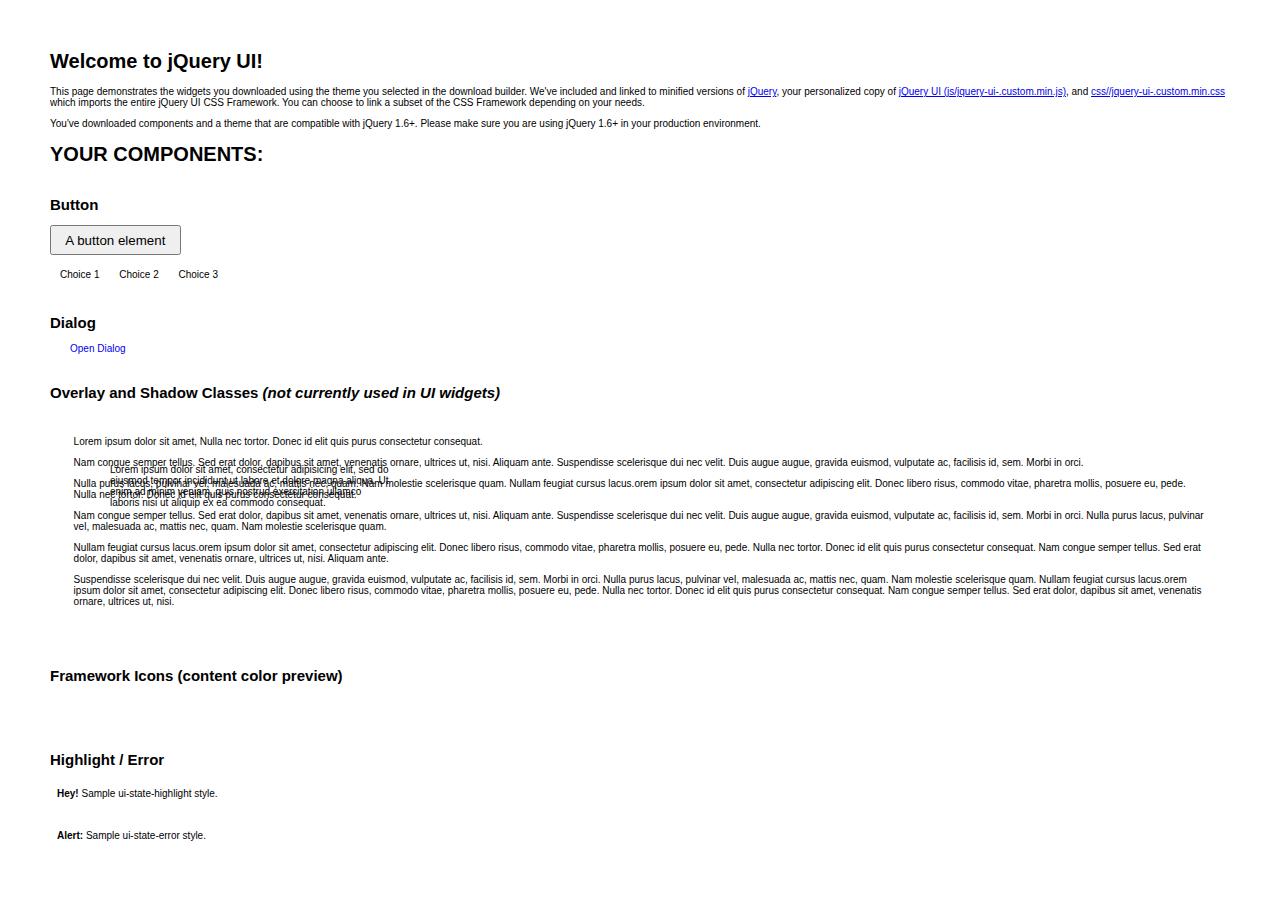
<file: islandviewer-ui/static/js/jquery-ui/index.html>
<!doctype html>
<html lang="us">
<head>
	<meta charset="utf-8">
	<title>jQuery UI Example Page</title>
	<link href="css/no-theme/jquery-ui-1.10.4.custom.css" rel="stylesheet">
	<script src="js/jquery-1.10.2.js"></script>
	<script src="js/jquery-ui-1.10.4.custom.js"></script>
	<script>
	$(function() {
		

		

		
		$( "#button" ).button();
		$( "#radioset" ).buttonset();
		

		

		
		$( "#dialog" ).dialog({
			autoOpen: false,
			width: 400,
			buttons: [
				{
					text: "Ok",
					click: function() {
						$( this ).dialog( "close" );
					}
				},
				{
					text: "Cancel",
					click: function() {
						$( this ).dialog( "close" );
					}
				}
			]
		});

		// Link to open the dialog
		$( "#dialog-link" ).click(function( event ) {
			$( "#dialog" ).dialog( "open" );
			event.preventDefault();
		});
		

		

		

		

		// Hover states on the static widgets
		$( "#dialog-link, #icons li" ).hover(
			function() {
				$( this ).addClass( "ui-state-hover" );
			},
			function() {
				$( this ).removeClass( "ui-state-hover" );
			}
		);
	});
	</script>
	<style>
	body{
		font: 62.5% "Trebuchet MS", sans-serif;
		margin: 50px;
	}
	.demoHeaders {
		margin-top: 2em;
	}
	#dialog-link {
		padding: .4em 1em .4em 20px;
		text-decoration: none;
		position: relative;
	}
	#dialog-link span.ui-icon {
		margin: 0 5px 0 0;
		position: absolute;
		left: .2em;
		top: 50%;
		margin-top: -8px;
	}
	#icons {
		margin: 0;
		padding: 0;
	}
	#icons li {
		margin: 2px;
		position: relative;
		padding: 4px 0;
		cursor: pointer;
		float: left;
		list-style: none;
	}
	#icons span.ui-icon {
		float: left;
		margin: 0 4px;
	}
	.fakewindowcontain .ui-widget-overlay {
		position: absolute;
	}
	</style>
</head>
<body>

<h1>Welcome to jQuery UI!</h1>

<div class="ui-widget">
	<p>This page demonstrates the widgets you downloaded using the theme you selected in the download builder. We've included and linked to minified versions of <a href="js/jquery-1.10.2.js">jQuery</a>, your personalized copy of <a href="js/jquery-ui-.custom.min.js">jQuery UI (js/jquery-ui-.custom.min.js)</a>, and <a href="css//jquery-ui-.custom.min.css">css//jquery-ui-.custom.min.css</a> which imports the entire jQuery UI CSS Framework. You can choose to link a subset of the CSS Framework depending on your needs. </p>
	<p>You've downloaded components and a theme that are compatible with jQuery 1.6+. Please make sure you are using jQuery 1.6+ in your production environment.</p>
</div>

<h1>YOUR COMPONENTS:</h1>






<!-- Button -->
<h2 class="demoHeaders">Button</h2>
<button id="button">A button element</button>
<form style="margin-top: 1em;">
	<div id="radioset">
		<input type="radio" id="radio1" name="radio"><label for="radio1">Choice 1</label>
		<input type="radio" id="radio2" name="radio" checked="checked"><label for="radio2">Choice 2</label>
		<input type="radio" id="radio3" name="radio"><label for="radio3">Choice 3</label>
	</div>
</form>





<!-- Dialog NOTE: Dialog is not generated by UI in this demo so it can be visually styled in themeroller-->
<h2 class="demoHeaders">Dialog</h2>
<p><a href="#" id="dialog-link" class="ui-state-default ui-corner-all"><span class="ui-icon ui-icon-newwin"></span>Open Dialog</a></p>

<h2 class="demoHeaders">Overlay and Shadow Classes <em>(not currently used in UI widgets)</em></h2>
<div style="position: relative; width: 96%; height: 200px; padding:1% 2%; overflow:hidden;" class="fakewindowcontain">
	<p>Lorem ipsum dolor sit amet,  Nulla nec tortor. Donec id elit quis purus consectetur consequat. </p><p>Nam congue semper tellus. Sed erat dolor, dapibus sit amet, venenatis ornare, ultrices ut, nisi. Aliquam ante. Suspendisse scelerisque dui nec velit. Duis augue augue, gravida euismod, vulputate ac, facilisis id, sem. Morbi in orci. </p><p>Nulla purus lacus, pulvinar vel, malesuada ac, mattis nec, quam. Nam molestie scelerisque quam. Nullam feugiat cursus lacus.orem ipsum dolor sit amet, consectetur adipiscing elit. Donec libero risus, commodo vitae, pharetra mollis, posuere eu, pede. Nulla nec tortor. Donec id elit quis purus consectetur consequat. </p><p>Nam congue semper tellus. Sed erat dolor, dapibus sit amet, venenatis ornare, ultrices ut, nisi. Aliquam ante. Suspendisse scelerisque dui nec velit. Duis augue augue, gravida euismod, vulputate ac, facilisis id, sem. Morbi in orci. Nulla purus lacus, pulvinar vel, malesuada ac, mattis nec, quam. Nam molestie scelerisque quam. </p><p>Nullam feugiat cursus lacus.orem ipsum dolor sit amet, consectetur adipiscing elit. Donec libero risus, commodo vitae, pharetra mollis, posuere eu, pede. Nulla nec tortor. Donec id elit quis purus consectetur consequat. Nam congue semper tellus. Sed erat dolor, dapibus sit amet, venenatis ornare, ultrices ut, nisi. Aliquam ante. </p><p>Suspendisse scelerisque dui nec velit. Duis augue augue, gravida euismod, vulputate ac, facilisis id, sem. Morbi in orci. Nulla purus lacus, pulvinar vel, malesuada ac, mattis nec, quam. Nam molestie scelerisque quam. Nullam feugiat cursus lacus.orem ipsum dolor sit amet, consectetur adipiscing elit. Donec libero risus, commodo vitae, pharetra mollis, posuere eu, pede. Nulla nec tortor. Donec id elit quis purus consectetur consequat. Nam congue semper tellus. Sed erat dolor, dapibus sit amet, venenatis ornare, ultrices ut, nisi. </p>

	<!-- ui-dialog -->
	<div class="ui-overlay"><div class="ui-widget-overlay"></div><div class="ui-widget-shadow ui-corner-all" style="width: 302px; height: 152px; position: absolute; left: 50px; top: 30px;"></div></div>
	<div style="position: absolute; width: 280px; height: 130px;left: 50px; top: 30px; padding: 10px;" class="ui-widget ui-widget-content ui-corner-all">
		<div class="ui-dialog-content ui-widget-content" style="background: none; border: 0;">
			<p>Lorem ipsum dolor sit amet, consectetur adipisicing elit, sed do eiusmod tempor incididunt ut labore et dolore magna aliqua. Ut enim ad minim veniam, quis nostrud exercitation ullamco laboris nisi ut aliquip ex ea commodo consequat.</p>
		</div>
	</div>

</div>

<!-- ui-dialog -->
<div id="dialog" title="Dialog Title">
	<p>Lorem ipsum dolor sit amet, consectetur adipisicing elit, sed do eiusmod tempor incididunt ut labore et dolore magna aliqua. Ut enim ad minim veniam, quis nostrud exercitation ullamco laboris nisi ut aliquip ex ea commodo consequat.</p>
</div>



<h2 class="demoHeaders">Framework Icons (content color preview)</h2>
<ul id="icons" class="ui-widget ui-helper-clearfix">
	<li class="ui-state-default ui-corner-all" title=".ui-icon-carat-1-n"><span class="ui-icon ui-icon-carat-1-n"></span></li>
	<li class="ui-state-default ui-corner-all" title=".ui-icon-carat-1-ne"><span class="ui-icon ui-icon-carat-1-ne"></span></li>
	<li class="ui-state-default ui-corner-all" title=".ui-icon-carat-1-e"><span class="ui-icon ui-icon-carat-1-e"></span></li>
	<li class="ui-state-default ui-corner-all" title=".ui-icon-carat-1-se"><span class="ui-icon ui-icon-carat-1-se"></span></li>
	<li class="ui-state-default ui-corner-all" title=".ui-icon-carat-1-s"><span class="ui-icon ui-icon-carat-1-s"></span></li>
	<li class="ui-state-default ui-corner-all" title=".ui-icon-carat-1-sw"><span class="ui-icon ui-icon-carat-1-sw"></span></li>
	<li class="ui-state-default ui-corner-all" title=".ui-icon-carat-1-w"><span class="ui-icon ui-icon-carat-1-w"></span></li>
	<li class="ui-state-default ui-corner-all" title=".ui-icon-carat-1-nw"><span class="ui-icon ui-icon-carat-1-nw"></span></li>
	<li class="ui-state-default ui-corner-all" title=".ui-icon-carat-2-n-s"><span class="ui-icon ui-icon-carat-2-n-s"></span></li>
	<li class="ui-state-default ui-corner-all" title=".ui-icon-carat-2-e-w"><span class="ui-icon ui-icon-carat-2-e-w"></span></li>
	<li class="ui-state-default ui-corner-all" title=".ui-icon-triangle-1-n"><span class="ui-icon ui-icon-triangle-1-n"></span></li>
	<li class="ui-state-default ui-corner-all" title=".ui-icon-triangle-1-ne"><span class="ui-icon ui-icon-triangle-1-ne"></span></li>
	<li class="ui-state-default ui-corner-all" title=".ui-icon-triangle-1-e"><span class="ui-icon ui-icon-triangle-1-e"></span></li>
	<li class="ui-state-default ui-corner-all" title=".ui-icon-triangle-1-se"><span class="ui-icon ui-icon-triangle-1-se"></span></li>
	<li class="ui-state-default ui-corner-all" title=".ui-icon-triangle-1-s"><span class="ui-icon ui-icon-triangle-1-s"></span></li>
	<li class="ui-state-default ui-corner-all" title=".ui-icon-triangle-1-sw"><span class="ui-icon ui-icon-triangle-1-sw"></span></li>
	<li class="ui-state-default ui-corner-all" title=".ui-icon-triangle-1-w"><span class="ui-icon ui-icon-triangle-1-w"></span></li>
	<li class="ui-state-default ui-corner-all" title=".ui-icon-triangle-1-nw"><span class="ui-icon ui-icon-triangle-1-nw"></span></li>
	<li class="ui-state-default ui-corner-all" title=".ui-icon-triangle-2-n-s"><span class="ui-icon ui-icon-triangle-2-n-s"></span></li>
	<li class="ui-state-default ui-corner-all" title=".ui-icon-triangle-2-e-w"><span class="ui-icon ui-icon-triangle-2-e-w"></span></li>
	<li class="ui-state-default ui-corner-all" title=".ui-icon-arrow-1-n"><span class="ui-icon ui-icon-arrow-1-n"></span></li>
	<li class="ui-state-default ui-corner-all" title=".ui-icon-arrow-1-ne"><span class="ui-icon ui-icon-arrow-1-ne"></span></li>
	<li class="ui-state-default ui-corner-all" title=".ui-icon-arrow-1-e"><span class="ui-icon ui-icon-arrow-1-e"></span></li>
	<li class="ui-state-default ui-corner-all" title=".ui-icon-arrow-1-se"><span class="ui-icon ui-icon-arrow-1-se"></span></li>
	<li class="ui-state-default ui-corner-all" title=".ui-icon-arrow-1-s"><span class="ui-icon ui-icon-arrow-1-s"></span></li>
	<li class="ui-state-default ui-corner-all" title=".ui-icon-arrow-1-sw"><span class="ui-icon ui-icon-arrow-1-sw"></span></li>
	<li class="ui-state-default ui-corner-all" title=".ui-icon-arrow-1-w"><span class="ui-icon ui-icon-arrow-1-w"></span></li>
	<li class="ui-state-default ui-corner-all" title=".ui-icon-arrow-1-nw"><span class="ui-icon ui-icon-arrow-1-nw"></span></li>
	<li class="ui-state-default ui-corner-all" title=".ui-icon-arrow-2-n-s"><span class="ui-icon ui-icon-arrow-2-n-s"></span></li>
	<li class="ui-state-default ui-corner-all" title=".ui-icon-arrow-2-ne-sw"><span class="ui-icon ui-icon-arrow-2-ne-sw"></span></li>
	<li class="ui-state-default ui-corner-all" title=".ui-icon-arrow-2-e-w"><span class="ui-icon ui-icon-arrow-2-e-w"></span></li>
	<li class="ui-state-default ui-corner-all" title=".ui-icon-arrow-2-se-nw"><span class="ui-icon ui-icon-arrow-2-se-nw"></span></li>
	<li class="ui-state-default ui-corner-all" title=".ui-icon-arrowstop-1-n"><span class="ui-icon ui-icon-arrowstop-1-n"></span></li>
	<li class="ui-state-default ui-corner-all" title=".ui-icon-arrowstop-1-e"><span class="ui-icon ui-icon-arrowstop-1-e"></span></li>
	<li class="ui-state-default ui-corner-all" title=".ui-icon-arrowstop-1-s"><span class="ui-icon ui-icon-arrowstop-1-s"></span></li>
	<li class="ui-state-default ui-corner-all" title=".ui-icon-arrowstop-1-w"><span class="ui-icon ui-icon-arrowstop-1-w"></span></li>
	<li class="ui-state-default ui-corner-all" title=".ui-icon-arrowthick-1-n"><span class="ui-icon ui-icon-arrowthick-1-n"></span></li>
	<li class="ui-state-default ui-corner-all" title=".ui-icon-arrowthick-1-ne"><span class="ui-icon ui-icon-arrowthick-1-ne"></span></li>
	<li class="ui-state-default ui-corner-all" title=".ui-icon-arrowthick-1-e"><span class="ui-icon ui-icon-arrowthick-1-e"></span></li>
	<li class="ui-state-default ui-corner-all" title=".ui-icon-arrowthick-1-se"><span class="ui-icon ui-icon-arrowthick-1-se"></span></li>
	<li class="ui-state-default ui-corner-all" title=".ui-icon-arrowthick-1-s"><span class="ui-icon ui-icon-arrowthick-1-s"></span></li>
	<li class="ui-state-default ui-corner-all" title=".ui-icon-arrowthick-1-sw"><span class="ui-icon ui-icon-arrowthick-1-sw"></span></li>
	<li class="ui-state-default ui-corner-all" title=".ui-icon-arrowthick-1-w"><span class="ui-icon ui-icon-arrowthick-1-w"></span></li>
	<li class="ui-state-default ui-corner-all" title=".ui-icon-arrowthick-1-nw"><span class="ui-icon ui-icon-arrowthick-1-nw"></span></li>
	<li class="ui-state-default ui-corner-all" title=".ui-icon-arrowthick-2-n-s"><span class="ui-icon ui-icon-arrowthick-2-n-s"></span></li>
	<li class="ui-state-default ui-corner-all" title=".ui-icon-arrowthick-2-ne-sw"><span class="ui-icon ui-icon-arrowthick-2-ne-sw"></span></li>
	<li class="ui-state-default ui-corner-all" title=".ui-icon-arrowthick-2-e-w"><span class="ui-icon ui-icon-arrowthick-2-e-w"></span></li>
	<li class="ui-state-default ui-corner-all" title=".ui-icon-arrowthick-2-se-nw"><span class="ui-icon ui-icon-arrowthick-2-se-nw"></span></li>
	<li class="ui-state-default ui-corner-all" title=".ui-icon-arrowthickstop-1-n"><span class="ui-icon ui-icon-arrowthickstop-1-n"></span></li>
	<li class="ui-state-default ui-corner-all" title=".ui-icon-arrowthickstop-1-e"><span class="ui-icon ui-icon-arrowthickstop-1-e"></span></li>
	<li class="ui-state-default ui-corner-all" title=".ui-icon-arrowthickstop-1-s"><span class="ui-icon ui-icon-arrowthickstop-1-s"></span></li>
	<li class="ui-state-default ui-corner-all" title=".ui-icon-arrowthickstop-1-w"><span class="ui-icon ui-icon-arrowthickstop-1-w"></span></li>
	<li class="ui-state-default ui-corner-all" title=".ui-icon-arrowreturnthick-1-w"><span class="ui-icon ui-icon-arrowreturnthick-1-w"></span></li>
	<li class="ui-state-default ui-corner-all" title=".ui-icon-arrowreturnthick-1-n"><span class="ui-icon ui-icon-arrowreturnthick-1-n"></span></li>
	<li class="ui-state-default ui-corner-all" title=".ui-icon-arrowreturnthick-1-e"><span class="ui-icon ui-icon-arrowreturnthick-1-e"></span></li>
	<li class="ui-state-default ui-corner-all" title=".ui-icon-arrowreturnthick-1-s"><span class="ui-icon ui-icon-arrowreturnthick-1-s"></span></li>
	<li class="ui-state-default ui-corner-all" title=".ui-icon-arrowreturn-1-w"><span class="ui-icon ui-icon-arrowreturn-1-w"></span></li>
	<li class="ui-state-default ui-corner-all" title=".ui-icon-arrowreturn-1-n"><span class="ui-icon ui-icon-arrowreturn-1-n"></span></li>
	<li class="ui-state-default ui-corner-all" title=".ui-icon-arrowreturn-1-e"><span class="ui-icon ui-icon-arrowreturn-1-e"></span></li>
	<li class="ui-state-default ui-corner-all" title=".ui-icon-arrowreturn-1-s"><span class="ui-icon ui-icon-arrowreturn-1-s"></span></li>
	<li class="ui-state-default ui-corner-all" title=".ui-icon-arrowrefresh-1-w"><span class="ui-icon ui-icon-arrowrefresh-1-w"></span></li>
	<li class="ui-state-default ui-corner-all" title=".ui-icon-arrowrefresh-1-n"><span class="ui-icon ui-icon-arrowrefresh-1-n"></span></li>
	<li class="ui-state-default ui-corner-all" title=".ui-icon-arrowrefresh-1-e"><span class="ui-icon ui-icon-arrowrefresh-1-e"></span></li>
	<li class="ui-state-default ui-corner-all" title=".ui-icon-arrowrefresh-1-s"><span class="ui-icon ui-icon-arrowrefresh-1-s"></span></li>
	<li class="ui-state-default ui-corner-all" title=".ui-icon-arrow-4"><span class="ui-icon ui-icon-arrow-4"></span></li>
	<li class="ui-state-default ui-corner-all" title=".ui-icon-arrow-4-diag"><span class="ui-icon ui-icon-arrow-4-diag"></span></li>
	<li class="ui-state-default ui-corner-all" title=".ui-icon-extlink"><span class="ui-icon ui-icon-extlink"></span></li>
	<li class="ui-state-default ui-corner-all" title=".ui-icon-newwin"><span class="ui-icon ui-icon-newwin"></span></li>
	<li class="ui-state-default ui-corner-all" title=".ui-icon-refresh"><span class="ui-icon ui-icon-refresh"></span></li>
	<li class="ui-state-default ui-corner-all" title=".ui-icon-shuffle"><span class="ui-icon ui-icon-shuffle"></span></li>
	<li class="ui-state-default ui-corner-all" title=".ui-icon-transfer-e-w"><span class="ui-icon ui-icon-transfer-e-w"></span></li>
	<li class="ui-state-default ui-corner-all" title=".ui-icon-transferthick-e-w"><span class="ui-icon ui-icon-transferthick-e-w"></span></li>
	<li class="ui-state-default ui-corner-all" title=".ui-icon-folder-collapsed"><span class="ui-icon ui-icon-folder-collapsed"></span></li>
	<li class="ui-state-default ui-corner-all" title=".ui-icon-folder-open"><span class="ui-icon ui-icon-folder-open"></span></li>
	<li class="ui-state-default ui-corner-all" title=".ui-icon-document"><span class="ui-icon ui-icon-document"></span></li>
	<li class="ui-state-default ui-corner-all" title=".ui-icon-document-b"><span class="ui-icon ui-icon-document-b"></span></li>
	<li class="ui-state-default ui-corner-all" title=".ui-icon-note"><span class="ui-icon ui-icon-note"></span></li>
	<li class="ui-state-default ui-corner-all" title=".ui-icon-mail-closed"><span class="ui-icon ui-icon-mail-closed"></span></li>
	<li class="ui-state-default ui-corner-all" title=".ui-icon-mail-open"><span class="ui-icon ui-icon-mail-open"></span></li>
	<li class="ui-state-default ui-corner-all" title=".ui-icon-suitcase"><span class="ui-icon ui-icon-suitcase"></span></li>
	<li class="ui-state-default ui-corner-all" title=".ui-icon-comment"><span class="ui-icon ui-icon-comment"></span></li>
	<li class="ui-state-default ui-corner-all" title=".ui-icon-person"><span class="ui-icon ui-icon-person"></span></li>
	<li class="ui-state-default ui-corner-all" title=".ui-icon-print"><span class="ui-icon ui-icon-print"></span></li>
	<li class="ui-state-default ui-corner-all" title=".ui-icon-trash"><span class="ui-icon ui-icon-trash"></span></li>
	<li class="ui-state-default ui-corner-all" title=".ui-icon-locked"><span class="ui-icon ui-icon-locked"></span></li>
	<li class="ui-state-default ui-corner-all" title=".ui-icon-unlocked"><span class="ui-icon ui-icon-unlocked"></span></li>
	<li class="ui-state-default ui-corner-all" title=".ui-icon-bookmark"><span class="ui-icon ui-icon-bookmark"></span></li>
	<li class="ui-state-default ui-corner-all" title=".ui-icon-tag"><span class="ui-icon ui-icon-tag"></span></li>
	<li class="ui-state-default ui-corner-all" title=".ui-icon-home"><span class="ui-icon ui-icon-home"></span></li>
	<li class="ui-state-default ui-corner-all" title=".ui-icon-flag"><span class="ui-icon ui-icon-flag"></span></li>
	<li class="ui-state-default ui-corner-all" title=".ui-icon-calculator"><span class="ui-icon ui-icon-calculator"></span></li>
	<li class="ui-state-default ui-corner-all" title=".ui-icon-cart"><span class="ui-icon ui-icon-cart"></span></li>
	<li class="ui-state-default ui-corner-all" title=".ui-icon-pencil"><span class="ui-icon ui-icon-pencil"></span></li>
	<li class="ui-state-default ui-corner-all" title=".ui-icon-clock"><span class="ui-icon ui-icon-clock"></span></li>
	<li class="ui-state-default ui-corner-all" title=".ui-icon-disk"><span class="ui-icon ui-icon-disk"></span></li>
	<li class="ui-state-default ui-corner-all" title=".ui-icon-calendar"><span class="ui-icon ui-icon-calendar"></span></li>
	<li class="ui-state-default ui-corner-all" title=".ui-icon-zoomin"><span class="ui-icon ui-icon-zoomin"></span></li>
	<li class="ui-state-default ui-corner-all" title=".ui-icon-zoomout"><span class="ui-icon ui-icon-zoomout"></span></li>
	<li class="ui-state-default ui-corner-all" title=".ui-icon-search"><span class="ui-icon ui-icon-search"></span></li>
	<li class="ui-state-default ui-corner-all" title=".ui-icon-wrench"><span class="ui-icon ui-icon-wrench"></span></li>
	<li class="ui-state-default ui-corner-all" title=".ui-icon-gear"><span class="ui-icon ui-icon-gear"></span></li>
	<li class="ui-state-default ui-corner-all" title=".ui-icon-heart"><span class="ui-icon ui-icon-heart"></span></li>
	<li class="ui-state-default ui-corner-all" title=".ui-icon-star"><span class="ui-icon ui-icon-star"></span></li>
	<li class="ui-state-default ui-corner-all" title=".ui-icon-link"><span class="ui-icon ui-icon-link"></span></li>
	<li class="ui-state-default ui-corner-all" title=".ui-icon-cancel"><span class="ui-icon ui-icon-cancel"></span></li>
	<li class="ui-state-default ui-corner-all" title=".ui-icon-plus"><span class="ui-icon ui-icon-plus"></span></li>
	<li class="ui-state-default ui-corner-all" title=".ui-icon-plusthick"><span class="ui-icon ui-icon-plusthick"></span></li>
	<li class="ui-state-default ui-corner-all" title=".ui-icon-minus"><span class="ui-icon ui-icon-minus"></span></li>
	<li class="ui-state-default ui-corner-all" title=".ui-icon-minusthick"><span class="ui-icon ui-icon-minusthick"></span></li>
	<li class="ui-state-default ui-corner-all" title=".ui-icon-close"><span class="ui-icon ui-icon-close"></span></li>
	<li class="ui-state-default ui-corner-all" title=".ui-icon-closethick"><span class="ui-icon ui-icon-closethick"></span></li>
	<li class="ui-state-default ui-corner-all" title=".ui-icon-key"><span class="ui-icon ui-icon-key"></span></li>
	<li class="ui-state-default ui-corner-all" title=".ui-icon-lightbulb"><span class="ui-icon ui-icon-lightbulb"></span></li>
	<li class="ui-state-default ui-corner-all" title=".ui-icon-scissors"><span class="ui-icon ui-icon-scissors"></span></li>
	<li class="ui-state-default ui-corner-all" title=".ui-icon-clipboard"><span class="ui-icon ui-icon-clipboard"></span></li>
	<li class="ui-state-default ui-corner-all" title=".ui-icon-copy"><span class="ui-icon ui-icon-copy"></span></li>
	<li class="ui-state-default ui-corner-all" title=".ui-icon-contact"><span class="ui-icon ui-icon-contact"></span></li>
	<li class="ui-state-default ui-corner-all" title=".ui-icon-image"><span class="ui-icon ui-icon-image"></span></li>
	<li class="ui-state-default ui-corner-all" title=".ui-icon-video"><span class="ui-icon ui-icon-video"></span></li>
	<li class="ui-state-default ui-corner-all" title=".ui-icon-script"><span class="ui-icon ui-icon-script"></span></li>
	<li class="ui-state-default ui-corner-all" title=".ui-icon-alert"><span class="ui-icon ui-icon-alert"></span></li>
	<li class="ui-state-default ui-corner-all" title=".ui-icon-info"><span class="ui-icon ui-icon-info"></span></li>
	<li class="ui-state-default ui-corner-all" title=".ui-icon-notice"><span class="ui-icon ui-icon-notice"></span></li>
	<li class="ui-state-default ui-corner-all" title=".ui-icon-help"><span class="ui-icon ui-icon-help"></span></li>
	<li class="ui-state-default ui-corner-all" title=".ui-icon-check"><span class="ui-icon ui-icon-check"></span></li>
	<li class="ui-state-default ui-corner-all" title=".ui-icon-bullet"><span class="ui-icon ui-icon-bullet"></span></li>
	<li class="ui-state-default ui-corner-all" title=".ui-icon-radio-off"><span class="ui-icon ui-icon-radio-off"></span></li>
	<li class="ui-state-default ui-corner-all" title=".ui-icon-radio-on"><span class="ui-icon ui-icon-radio-on"></span></li>
	<li class="ui-state-default ui-corner-all" title=".ui-icon-pin-w"><span class="ui-icon ui-icon-pin-w"></span></li>
	<li class="ui-state-default ui-corner-all" title=".ui-icon-pin-s"><span class="ui-icon ui-icon-pin-s"></span></li>
	<li class="ui-state-default ui-corner-all" title=".ui-icon-play"><span class="ui-icon ui-icon-play"></span></li>
	<li class="ui-state-default ui-corner-all" title=".ui-icon-pause"><span class="ui-icon ui-icon-pause"></span></li>
	<li class="ui-state-default ui-corner-all" title=".ui-icon-seek-next"><span class="ui-icon ui-icon-seek-next"></span></li>
	<li class="ui-state-default ui-corner-all" title=".ui-icon-seek-prev"><span class="ui-icon ui-icon-seek-prev"></span></li>
	<li class="ui-state-default ui-corner-all" title=".ui-icon-seek-end"><span class="ui-icon ui-icon-seek-end"></span></li>
	<li class="ui-state-default ui-corner-all" title=".ui-icon-seek-first"><span class="ui-icon ui-icon-seek-first"></span></li>
	<li class="ui-state-default ui-corner-all" title=".ui-icon-stop"><span class="ui-icon ui-icon-stop"></span></li>
	<li class="ui-state-default ui-corner-all" title=".ui-icon-eject"><span class="ui-icon ui-icon-eject"></span></li>
	<li class="ui-state-default ui-corner-all" title=".ui-icon-volume-off"><span class="ui-icon ui-icon-volume-off"></span></li>
	<li class="ui-state-default ui-corner-all" title=".ui-icon-volume-on"><span class="ui-icon ui-icon-volume-on"></span></li>
	<li class="ui-state-default ui-corner-all" title=".ui-icon-power"><span class="ui-icon ui-icon-power"></span></li>
	<li class="ui-state-default ui-corner-all" title=".ui-icon-signal-diag"><span class="ui-icon ui-icon-signal-diag"></span></li>
	<li class="ui-state-default ui-corner-all" title=".ui-icon-signal"><span class="ui-icon ui-icon-signal"></span></li>
	<li class="ui-state-default ui-corner-all" title=".ui-icon-battery-0"><span class="ui-icon ui-icon-battery-0"></span></li>
	<li class="ui-state-default ui-corner-all" title=".ui-icon-battery-1"><span class="ui-icon ui-icon-battery-1"></span></li>
	<li class="ui-state-default ui-corner-all" title=".ui-icon-battery-2"><span class="ui-icon ui-icon-battery-2"></span></li>
	<li class="ui-state-default ui-corner-all" title=".ui-icon-battery-3"><span class="ui-icon ui-icon-battery-3"></span></li>
	<li class="ui-state-default ui-corner-all" title=".ui-icon-circle-plus"><span class="ui-icon ui-icon-circle-plus"></span></li>
	<li class="ui-state-default ui-corner-all" title=".ui-icon-circle-minus"><span class="ui-icon ui-icon-circle-minus"></span></li>
	<li class="ui-state-default ui-corner-all" title=".ui-icon-circle-close"><span class="ui-icon ui-icon-circle-close"></span></li>
	<li class="ui-state-default ui-corner-all" title=".ui-icon-circle-triangle-e"><span class="ui-icon ui-icon-circle-triangle-e"></span></li>
	<li class="ui-state-default ui-corner-all" title=".ui-icon-circle-triangle-s"><span class="ui-icon ui-icon-circle-triangle-s"></span></li>
	<li class="ui-state-default ui-corner-all" title=".ui-icon-circle-triangle-w"><span class="ui-icon ui-icon-circle-triangle-w"></span></li>
	<li class="ui-state-default ui-corner-all" title=".ui-icon-circle-triangle-n"><span class="ui-icon ui-icon-circle-triangle-n"></span></li>
	<li class="ui-state-default ui-corner-all" title=".ui-icon-circle-arrow-e"><span class="ui-icon ui-icon-circle-arrow-e"></span></li>
	<li class="ui-state-default ui-corner-all" title=".ui-icon-circle-arrow-s"><span class="ui-icon ui-icon-circle-arrow-s"></span></li>
	<li class="ui-state-default ui-corner-all" title=".ui-icon-circle-arrow-w"><span class="ui-icon ui-icon-circle-arrow-w"></span></li>
	<li class="ui-state-default ui-corner-all" title=".ui-icon-circle-arrow-n"><span class="ui-icon ui-icon-circle-arrow-n"></span></li>
	<li class="ui-state-default ui-corner-all" title=".ui-icon-circle-zoomin"><span class="ui-icon ui-icon-circle-zoomin"></span></li>
	<li class="ui-state-default ui-corner-all" title=".ui-icon-circle-zoomout"><span class="ui-icon ui-icon-circle-zoomout"></span></li>
	<li class="ui-state-default ui-corner-all" title=".ui-icon-circle-check"><span class="ui-icon ui-icon-circle-check"></span></li>
	<li class="ui-state-default ui-corner-all" title=".ui-icon-circlesmall-plus"><span class="ui-icon ui-icon-circlesmall-plus"></span></li>
	<li class="ui-state-default ui-corner-all" title=".ui-icon-circlesmall-minus"><span class="ui-icon ui-icon-circlesmall-minus"></span></li>
	<li class="ui-state-default ui-corner-all" title=".ui-icon-circlesmall-close"><span class="ui-icon ui-icon-circlesmall-close"></span></li>
	<li class="ui-state-default ui-corner-all" title=".ui-icon-squaresmall-plus"><span class="ui-icon ui-icon-squaresmall-plus"></span></li>
	<li class="ui-state-default ui-corner-all" title=".ui-icon-squaresmall-minus"><span class="ui-icon ui-icon-squaresmall-minus"></span></li>
	<li class="ui-state-default ui-corner-all" title=".ui-icon-squaresmall-close"><span class="ui-icon ui-icon-squaresmall-close"></span></li>
	<li class="ui-state-default ui-corner-all" title=".ui-icon-grip-dotted-vertical"><span class="ui-icon ui-icon-grip-dotted-vertical"></span></li>
	<li class="ui-state-default ui-corner-all" title=".ui-icon-grip-dotted-horizontal"><span class="ui-icon ui-icon-grip-dotted-horizontal"></span></li>
	<li class="ui-state-default ui-corner-all" title=".ui-icon-grip-solid-vertical"><span class="ui-icon ui-icon-grip-solid-vertical"></span></li>
	<li class="ui-state-default ui-corner-all" title=".ui-icon-grip-solid-horizontal"><span class="ui-icon ui-icon-grip-solid-horizontal"></span></li>
	<li class="ui-state-default ui-corner-all" title=".ui-icon-gripsmall-diagonal-se"><span class="ui-icon ui-icon-gripsmall-diagonal-se"></span></li>
	<li class="ui-state-default ui-corner-all" title=".ui-icon-grip-diagonal-se"><span class="ui-icon ui-icon-grip-diagonal-se"></span></li>
</ul>







<!-- Highlight / Error -->
<h2 class="demoHeaders">Highlight / Error</h2>
<div class="ui-widget">
	<div class="ui-state-highlight ui-corner-all" style="margin-top: 20px; padding: 0 .7em;">
		<p><span class="ui-icon ui-icon-info" style="float: left; margin-right: .3em;"></span>
		<strong>Hey!</strong> Sample ui-state-highlight style.</p>
	</div>
</div>
<br>
<div class="ui-widget">
	<div class="ui-state-error ui-corner-all" style="padding: 0 .7em;">
		<p><span class="ui-icon ui-icon-alert" style="float: left; margin-right: .3em;"></span>
		<strong>Alert:</strong> Sample ui-state-error style.</p>
	</div>
</div>

</body>
</html>
</file>
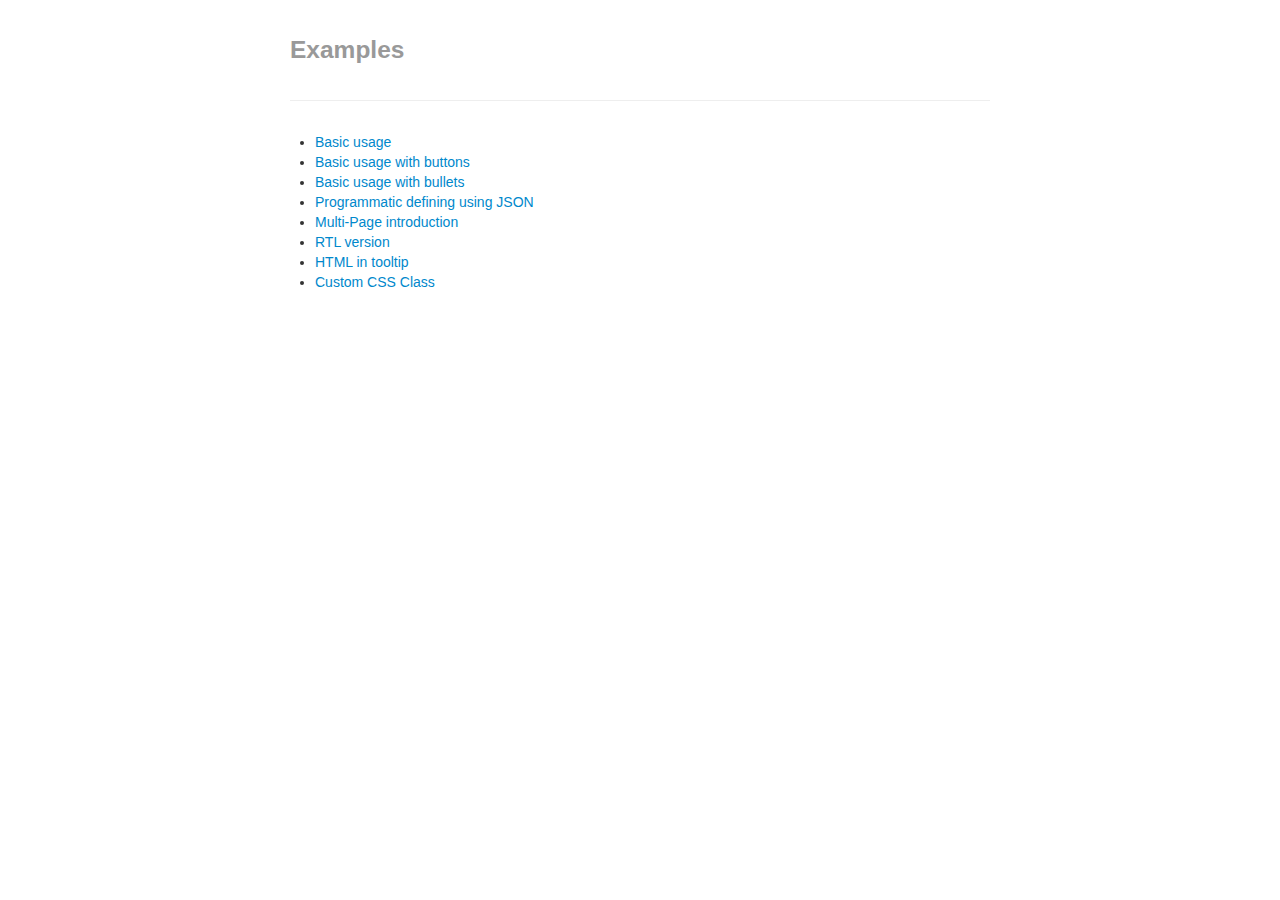
<file: islandviewer-ui/static/js/intro.js-0.7.1/example/index.html>
<!DOCTYPE html>
<html lang="en">
  <head>
    <meta charset="utf-8">
    <title>Examples, Table of Contents</title>
    <meta name="viewport" content="width=device-width, initial-scale=1.0">
    <meta name="description" content="Intro.js - Better introductions for websites and features with a step-by-step guide for your projects.">
    <meta name="author" content="Afshin Mehrabani (@afshinmeh) in usabli.ca group">

    <!-- styles -->
    <link href="assets/css/bootstrap.min.css" rel="stylesheet">
    <link href="assets/css/demo.css" rel="stylesheet">
    <link href="assets/css/bootstrap-responsive.min.css" rel="stylesheet">
  </head>

  <body>
    <div class="container-narrow">
      <div class="masthead">
        <h3 class="muted">Examples</h3>
      </div>

      <hr>
      <ul>
        <li><a href="hello-world/index.html" title='Basic usage'>Basic usage</a></li>
        <li><a href="hello-world/withoutBullets.html" title='Basic usage with buttons'>Basic usage with buttons</a></li>
        <li><a href="hello-world/withoutButtons.html" title='Basic usage with bullets'>Basic usage with bullets</a></li>
        <li><a href="programmatic/index.html" title='Programmatic defining using JSON'>Programmatic defining using JSON</a></li>
        <li><a href="multi-page/index.html" title='Multi-Page introduction'>Multi-Page introduction</a></li>
        <li><a href="RTL/index.html" title='RTL version'>RTL version</a></li>
        <li><a href="html-tooltip/index.html" title='HTML in tooltip'>HTML in tooltip</a></li>
        <li><a href="custom-class/index.html" title='Custom CSS Class'>Custom CSS Class</a></li>
      </ul>
    </div>
  </body>
</html>
</file>
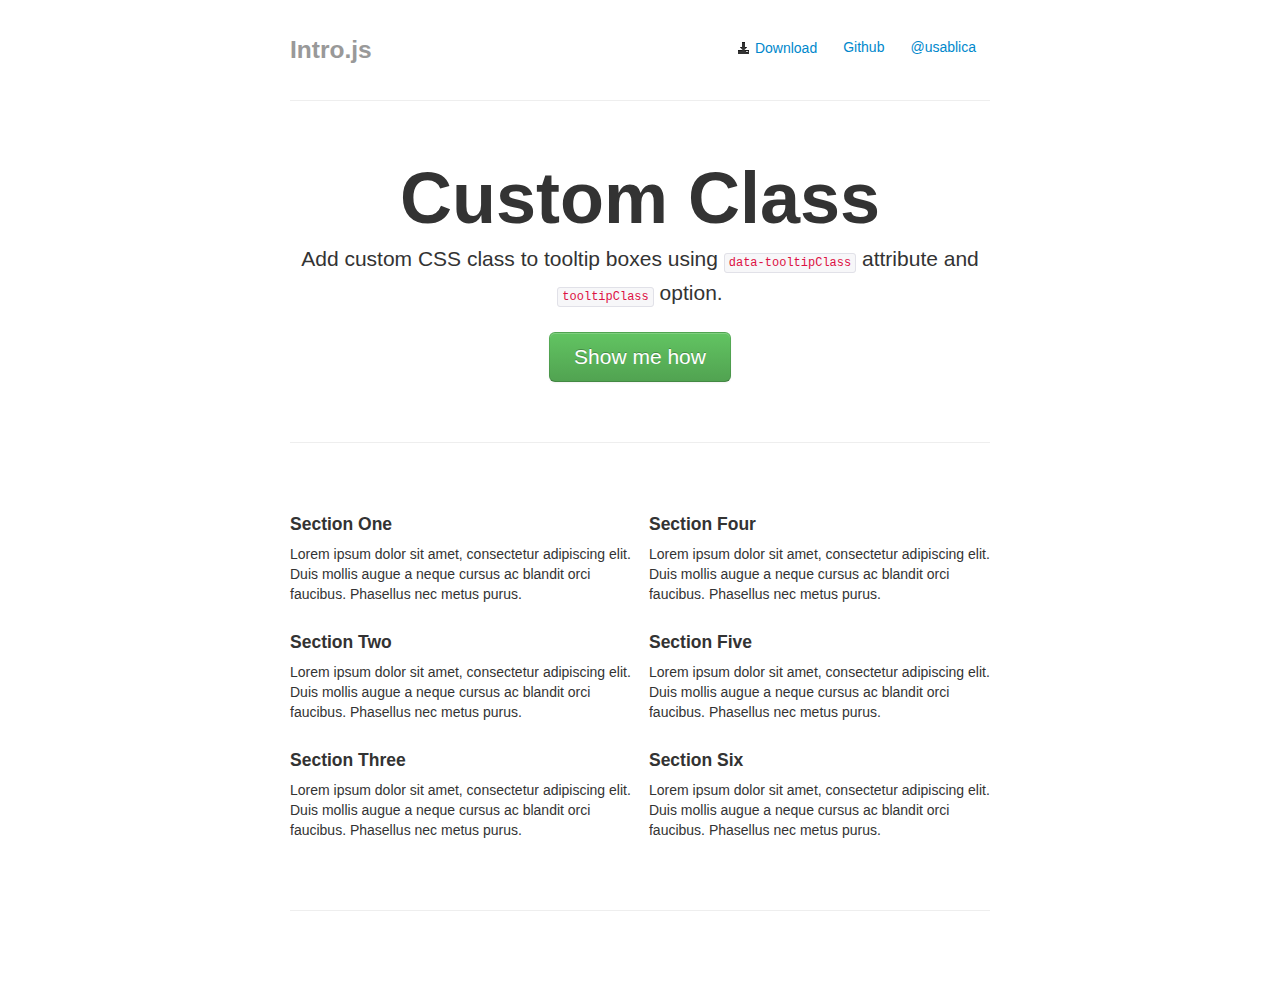
<file: islandviewer-ui/static/js/intro.js-0.7.1/example/custom-class/index.html>
<!DOCTYPE html>
<html lang="en">
  <head>
    <meta charset="utf-8">
    <title>Custom CSS Class</title>
    <meta name="viewport" content="width=device-width, initial-scale=1.0">
    <meta name="description" content="Intro.js - Better introductions for websites and features with a step-by-step guide for your projects.">
    <meta name="author" content="Afshin Mehrabani (@afshinmeh) in usabli.ca group">

    <!-- styles -->
    <link href="../assets/css/bootstrap.min.css" rel="stylesheet">
    <link href="../assets/css/demo.css" rel="stylesheet">

    <!-- Add IntroJs styles -->
    <link href="../../introjs.css" rel="stylesheet">

    <link href="../assets/css/bootstrap-responsive.min.css" rel="stylesheet">
    <style>
      .forLastStep {
        font-weight: bold;
      }
      .customDefault { 
        color: gray;
      }
      .customDefault .introjs-skipbutton {
        border-radius: 0;
        color: red;
      }
    </style>
  </head>

  <body>

    <div class="container-narrow">

      <div class="masthead">
        <ul class="nav nav-pills pull-right" data-step="5" data-tooltipClass='forLastStep' data-intro="Get it, use it.">
          <li><a href="https://github.com/usablica/intro.js/tags"><i class='icon-black icon-download-alt'></i> Download</a></li>
          <li><a href="https://github.com/usablica/intro.js">Github</a></li>
          <li><a href="https://twitter.com/usablica">@usablica</a></li>
        </ul>
        <h3 class="muted">Intro.js</h3>
      </div>

      <hr>

      <div class="jumbotron">
        <h1 data-step="1" data-intro="This is a tooltip!">Custom Class</h1>
        <p class="lead" data-step="4" data-intro="Another step.">Add custom CSS class to tooltip boxes using <code>data-tooltipClass</code> attribute and <code>tooltipClass</code> option.</p>
        <a class="btn btn-large btn-success" href="javascript:void(0);" onclick="javascript:introJs().setOption('tooltipClass', 'customDefault').start();">Show me how</a>
      </div>

      <hr>

      <div class="row-fluid marketing">
        <div class="span6" data-step="2" data-intro="Ok, wasn't that fun?" data-position='right'>
          <h4>Section One</h4>
          <p>Lorem ipsum dolor sit amet, consectetur adipiscing elit. Duis mollis augue a neque cursus ac blandit orci faucibus. Phasellus nec metus purus.</p>

          <h4>Section Two</h4>
          <p>Lorem ipsum dolor sit amet, consectetur adipiscing elit. Duis mollis augue a neque cursus ac blandit orci faucibus. Phasellus nec metus purus.</p>

          <h4>Section Three</h4>
          <p>Lorem ipsum dolor sit amet, consectetur adipiscing elit. Duis mollis augue a neque cursus ac blandit orci faucibus. Phasellus nec metus purus.</p>
          </div>

        <div class="span6" data-step="3" data-intro="More features, more fun."  data-position='left'>
          <h4>Section Four</h4>
          <p>Lorem ipsum dolor sit amet, consectetur adipiscing elit. Duis mollis augue a neque cursus ac blandit orci faucibus. Phasellus nec metus purus.</p>

          <h4>Section Five</h4>
          <p>Lorem ipsum dolor sit amet, consectetur adipiscing elit. Duis mollis augue a neque cursus ac blandit orci faucibus. Phasellus nec metus purus.</p>

          <h4>Section Six</h4>
          <p>Lorem ipsum dolor sit amet, consectetur adipiscing elit. Duis mollis augue a neque cursus ac blandit orci faucibus. Phasellus nec metus purus.</p>

        </div>
      </div>

      <hr>
    </div>
    <script type="text/javascript" src="../../intro.js"></script>
  </body>
</html>
</file>
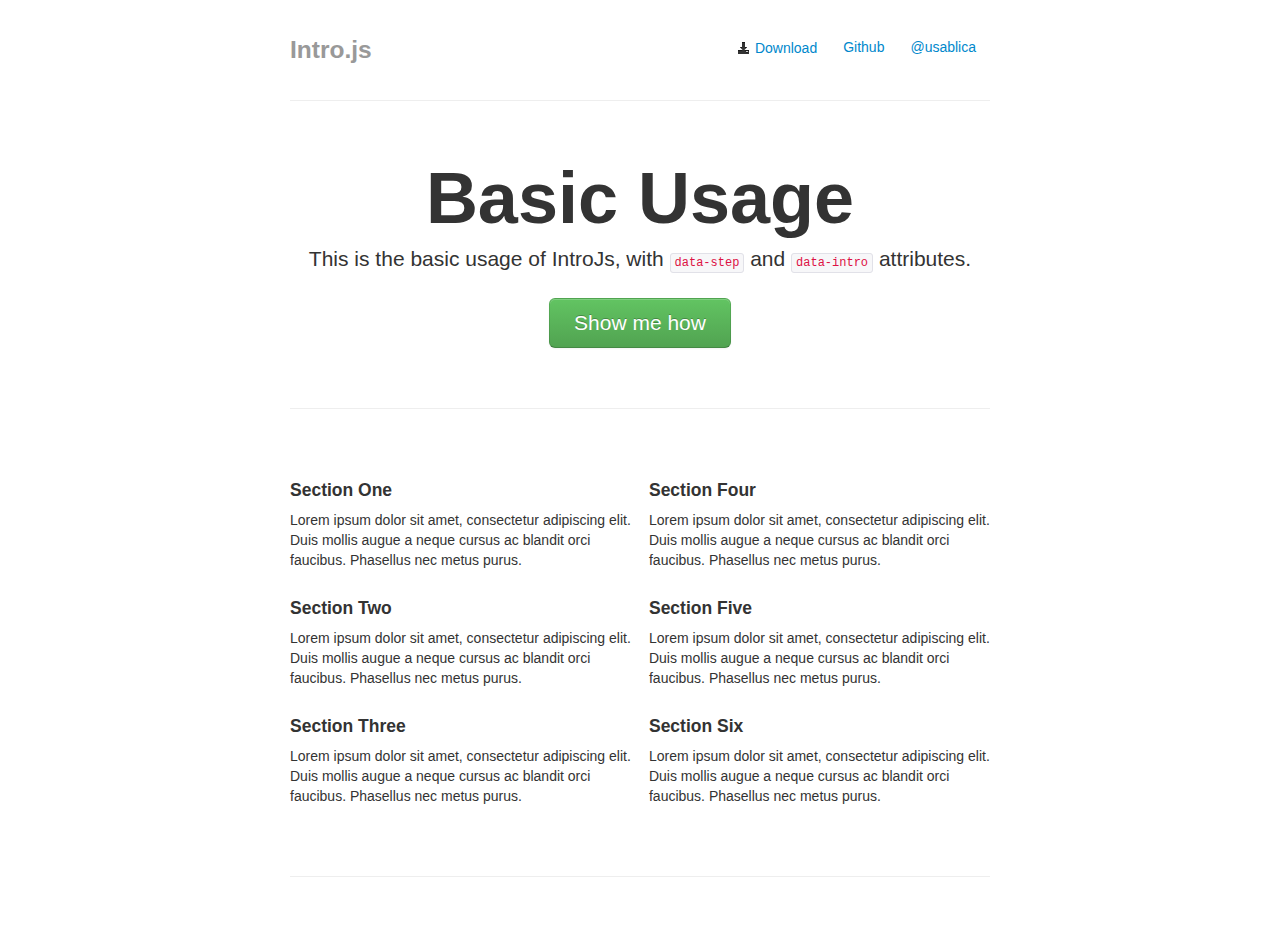
<file: islandviewer-ui/static/js/intro.js-0.7.1/example/hello-world/index.html>
<!DOCTYPE html>
<html lang="en">
  <head>
    <meta charset="utf-8">
    <title>Basic usage</title>
    <meta name="viewport" content="width=device-width, initial-scale=1.0">
    <meta name="description" content="Intro.js - Better introductions for websites and features with a step-by-step guide for your projects.">
    <meta name="author" content="Afshin Mehrabani (@afshinmeh) in usabli.ca group">

    <!-- styles -->
    <link href="../assets/css/bootstrap.min.css" rel="stylesheet">
    <link href="../assets/css/demo.css" rel="stylesheet">

    <!-- Add IntroJs styles -->
    <link href="../../introjs.css" rel="stylesheet">

    <link href="../assets/css/bootstrap-responsive.min.css" rel="stylesheet">
  </head>

  <body>

    <div class="container-narrow">

      <div class="masthead">
        <ul class="nav nav-pills pull-right" data-step="5" data-intro="Get it, use it.">
          <li><a href="https://github.com/usablica/intro.js/tags"><i class='icon-black icon-download-alt'></i> Download</a></li>
          <li><a href="https://github.com/usablica/intro.js">Github</a></li>
          <li><a href="https://twitter.com/usablica">@usablica</a></li>
        </ul>
        <h3 class="muted">Intro.js</h3>
      </div>

      <hr>

      <div class="jumbotron">
        <h1 data-step="1" data-intro="This is a tooltip!">Basic Usage</h1>
        <p class="lead" data-step="4" data-intro="Another step.">This is the basic usage of IntroJs, with <code>data-step</code> and <code>data-intro</code> attributes.</p>
        <a class="btn btn-large btn-success" href="javascript:void(0);" onclick="javascript:introJs().start();">Show me how</a>
      </div>

      <hr>

      <div class="row-fluid marketing">
        <div class="span6" data-step="2" data-intro="Ok, wasn't that fun?" data-position='right'>
          <h4>Section One</h4>
          <p>Lorem ipsum dolor sit amet, consectetur adipiscing elit. Duis mollis augue a neque cursus ac blandit orci faucibus. Phasellus nec metus purus.</p>

          <h4>Section Two</h4>
          <p>Lorem ipsum dolor sit amet, consectetur adipiscing elit. Duis mollis augue a neque cursus ac blandit orci faucibus. Phasellus nec metus purus.</p>

          <h4>Section Three</h4>
          <p>Lorem ipsum dolor sit amet, consectetur adipiscing elit. Duis mollis augue a neque cursus ac blandit orci faucibus. Phasellus nec metus purus.</p>
          </div>

        <div class="span6" data-step="3" data-intro="More features, more fun."  data-position='left'>
          <h4>Section Four</h4>
          <p>Lorem ipsum dolor sit amet, consectetur adipiscing elit. Duis mollis augue a neque cursus ac blandit orci faucibus. Phasellus nec metus purus.</p>

          <h4>Section Five</h4>
          <p>Lorem ipsum dolor sit amet, consectetur adipiscing elit. Duis mollis augue a neque cursus ac blandit orci faucibus. Phasellus nec metus purus.</p>

          <h4>Section Six</h4>
          <p>Lorem ipsum dolor sit amet, consectetur adipiscing elit. Duis mollis augue a neque cursus ac blandit orci faucibus. Phasellus nec metus purus.</p>

        </div>
      </div>

      <hr>
    </div>
    <script type="text/javascript" src="../../intro.js"></script>
  </body>
</html>
</file>
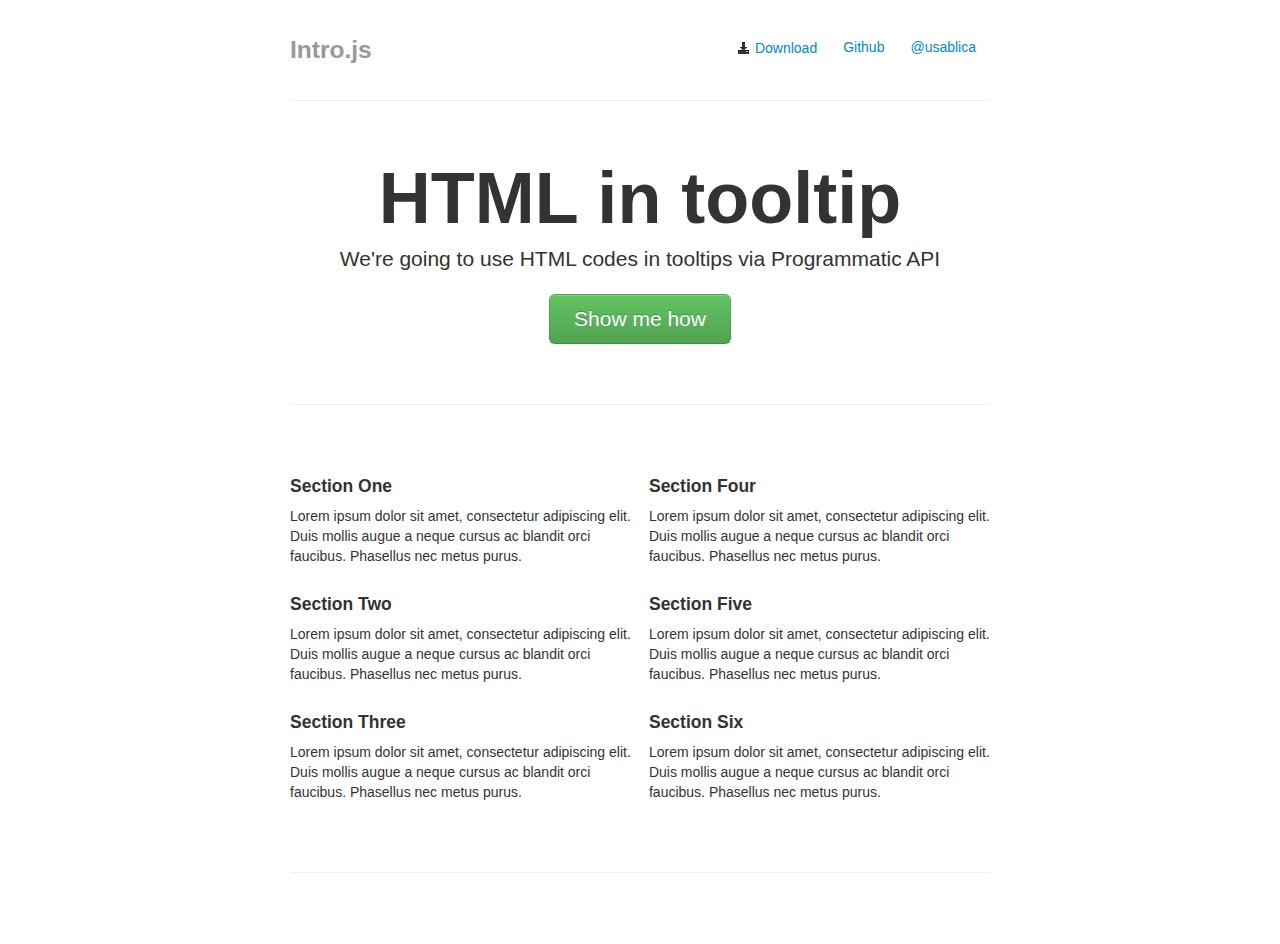
<file: islandviewer-ui/static/js/intro.js-0.7.1/example/html-tooltip/index.html>
<!DOCTYPE html>
<html lang="en">
  <head>
    <meta charset="utf-8">
    <title>HTML in tooltip</title>
    <meta name="viewport" content="width=device-width, initial-scale=1.0">
    <meta name="description" content="Intro.js - Better introductions for websites and features with a step-by-step guide for your projects.">
    <meta name="author" content="Afshin Mehrabani (@afshinmeh) in usabli.ca group">

    <!-- styles -->
    <link href="../assets/css/bootstrap.min.css" rel="stylesheet">
    <link href="../assets/css/demo.css" rel="stylesheet">

    <!-- Add IntroJs styles -->
    <link href="../../introjs.css" rel="stylesheet">

    <link href="../assets/css/bootstrap-responsive.min.css" rel="stylesheet">
  </head>

  <body>

    <div class="container-narrow">

      <div class="masthead">
        <ul id="step5" class="nav nav-pills pull-right">
          <li><a href="https://github.com/usablica/intro.js/tags"><i class='icon-black icon-download-alt'></i> Download</a></li>
          <li><a href="https://github.com/usablica/intro.js">Github</a></li>
          <li><a href="https://twitter.com/usablica">@usablica</a></li>
        </ul>
        <h3 class="muted">Intro.js</h3>
      </div>

      <hr>

      <div class="jumbotron">
        <h1 id="step1">HTML in tooltip</h1>
        <p id="step4" class="lead">We're going to use HTML codes in tooltips via Programmatic API</p>
        <a class="btn btn-large btn-success" href="javascript:void(0);" onclick="startIntro();">Show me how</a>
      </div>

      <hr>

      <div class="row-fluid marketing">
        <div id="step2" class="span6">
          <h4>Section One</h4>
          <p>Lorem ipsum dolor sit amet, consectetur adipiscing elit. Duis mollis augue a neque cursus ac blandit orci faucibus. Phasellus nec metus purus.</p>

          <h4>Section Two</h4>
          <p>Lorem ipsum dolor sit amet, consectetur adipiscing elit. Duis mollis augue a neque cursus ac blandit orci faucibus. Phasellus nec metus purus.</p>

          <h4>Section Three</h4>
          <p>Lorem ipsum dolor sit amet, consectetur adipiscing elit. Duis mollis augue a neque cursus ac blandit orci faucibus. Phasellus nec metus purus.</p>
        </div>

        <div id="step3" class="span6">
          <h4>Section Four</h4>
          <p>Lorem ipsum dolor sit amet, consectetur adipiscing elit. Duis mollis augue a neque cursus ac blandit orci faucibus. Phasellus nec metus purus.</p>


          <h4>Section Five</h4>
          <p>Lorem ipsum dolor sit amet, consectetur adipiscing elit. Duis mollis augue a neque cursus ac blandit orci faucibus. Phasellus nec metus purus.</p>

          <h4>Section Six</h4>
          <p>Lorem ipsum dolor sit amet, consectetur adipiscing elit. Duis mollis augue a neque cursus ac blandit orci faucibus. Phasellus nec metus purus.</p>
        </div>
      </div>

      <hr>

    </div>
    <script type="text/javascript" src="../../intro.js"></script>
    <script type="text/javascript">
      function startIntro(){
        var intro = introJs();
          intro.setOptions({
            steps: [
              {
                element: '#step1',
                intro: "This is a <b>bold</b> tooltip."
              },
              {
                element: '#step2',
                intro: "Ok, <i>wasn't</i> that fun?",
                position: 'right'
              },
              {
                element: '#step3',
                intro: 'More features, more <span style="color: red;">f</span><span style="color: green;">u</span><span style="color: blue;">n</span>.',
                position: 'left'
              },
              {
                element: '#step4',
                intro: "<span style='font-family: Tahoma'>Another step with new font!</span>",
                position: 'bottom'
              },
              {
                element: '#step5',
                intro: '<strong>Get</strong> it, <strong>use</strong> it.'
              }
            ]
          });

          intro.start();
      }
    </script>
  </body>
</html>
</file>
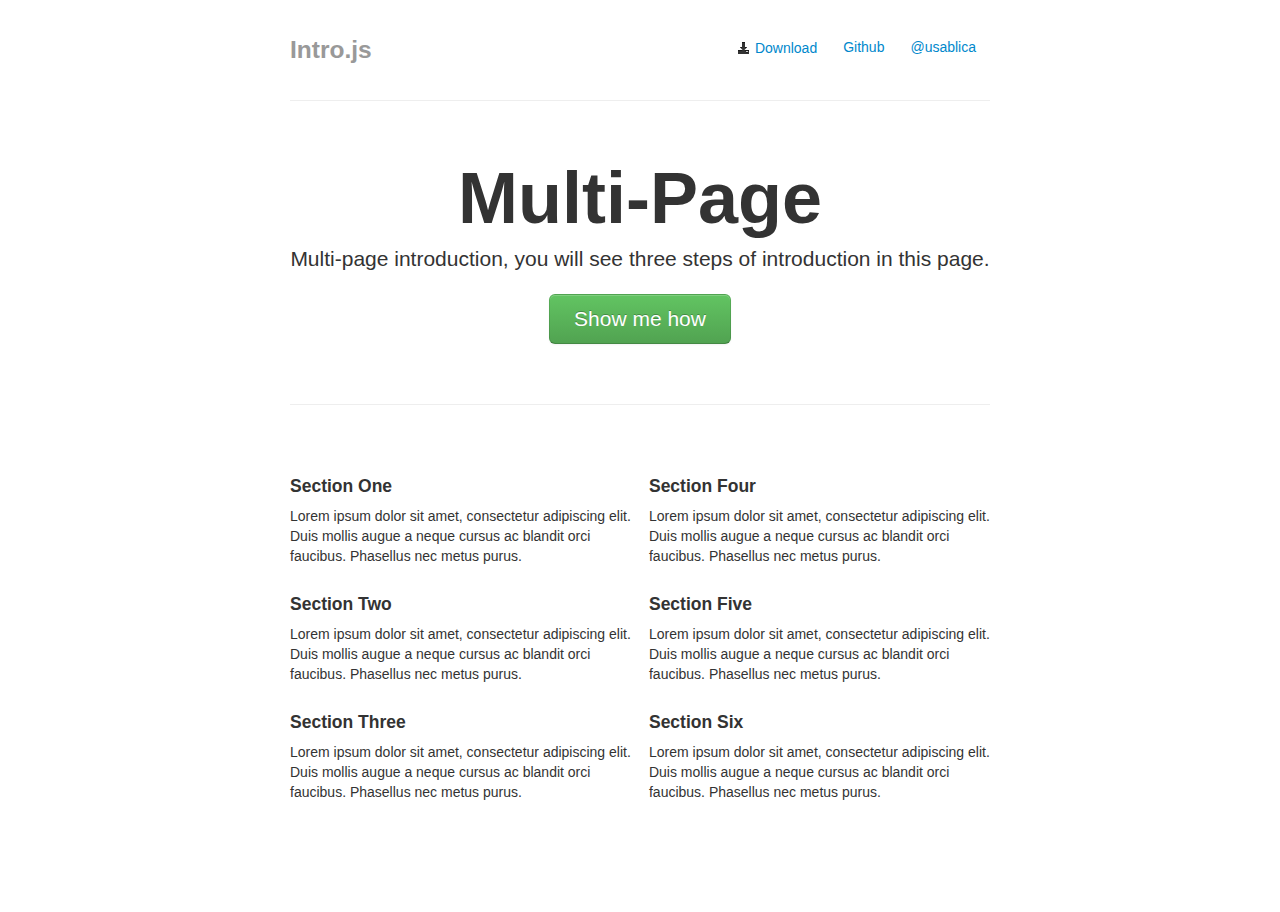
<file: islandviewer-ui/static/js/intro.js-0.7.1/example/multi-page/index.html>
<!DOCTYPE html>
<html lang="en">
  <head>
    <meta charset="utf-8">
    <title>Multi-page introduction, Page 1</title>
    <meta name="viewport" content="width=device-width, initial-scale=1.0">
    <meta name="description" content="Intro.js - Better introductions for websites and features with a step-by-step guide for your projects.">
    <meta name="author" content="Afshin Mehrabani (@afshinmeh) in usabli.ca group">

    <!-- styles -->
    <link href="../assets/css/bootstrap.min.css" rel="stylesheet">
    <link href="../assets/css/demo.css" rel="stylesheet">

    <!-- Add IntroJs styles -->
    <link href="../../introjs.css" rel="stylesheet">
    <link href="../assets/css/bootstrap-responsive.min.css" rel="stylesheet">
  </head>

  <body>
    <div class="container-narrow">
      <div class="masthead">
        <ul class="nav nav-pills pull-right">
          <li><a href="https://github.com/usablica/intro.js/tags"><i class='icon-black icon-download-alt'></i> Download</a></li>
          <li><a href="https://github.com/usablica/intro.js">Github</a></li>
          <li><a href="https://twitter.com/usablica">@usablica</a></li>
        </ul>
        <h3 class="muted">Intro.js</h3>
      </div>

      <hr>

      <div class="jumbotron">
        <h1 data-step="1" data-intro="This is a tooltip!">Multi-Page</span></h1>
        <p class="lead">Multi-page introduction, you will see three steps of introduction in this page.</p>
        <a id="startButton" class="btn btn-large btn-success" href="javascript:void(0);">Show me how</a>
      </div>

      <hr>

      <div class="row-fluid marketing">
        <div class="span6" data-step="2" data-intro="Ok, wasn't that fun?" data-position='right'>
          <h4>Section One</h4>
          <p>Lorem ipsum dolor sit amet, consectetur adipiscing elit. Duis mollis augue a neque cursus ac blandit orci faucibus. Phasellus nec metus purus.</p>

          <h4>Section Two</h4>
          <p>Lorem ipsum dolor sit amet, consectetur adipiscing elit. Duis mollis augue a neque cursus ac blandit orci faucibus. Phasellus nec metus purus.</p>

          <h4>Section Three</h4>
          <p>Lorem ipsum dolor sit amet, consectetur adipiscing elit. Duis mollis augue a neque cursus ac blandit orci faucibus. Phasellus nec metus purus.</p>
          </div>

        <div class="span6" data-step="3" data-intro="More features, more fun."  data-position='left'>
          <h4>Section Four</h4>
          <p>Lorem ipsum dolor sit amet, consectetur adipiscing elit. Duis mollis augue a neque cursus ac blandit orci faucibus. Phasellus nec metus purus.</p>

          <h4>Section Five</h4>
          <p>Lorem ipsum dolor sit amet, consectetur adipiscing elit. Duis mollis augue a neque cursus ac blandit orci faucibus. Phasellus nec metus purus.</p>
          <h4>Section Six</h4>
          <p>Lorem ipsum dolor sit amet, consectetur adipiscing elit. Duis mollis augue a neque cursus ac blandit orci faucibus. Phasellus nec metus purus.</p>
        </div>
      </div>

    </div>
    <script type="text/javascript" src="../../intro.js"></script>
    <script type="text/javascript">
      document.getElementById('startButton').onclick = function() {
        introJs().setOption('doneLabel', 'Next page').start().oncomplete(function() {
          window.location.href = 'second.html';
        });
      };
    </script>
  </body>
</html>
</file>
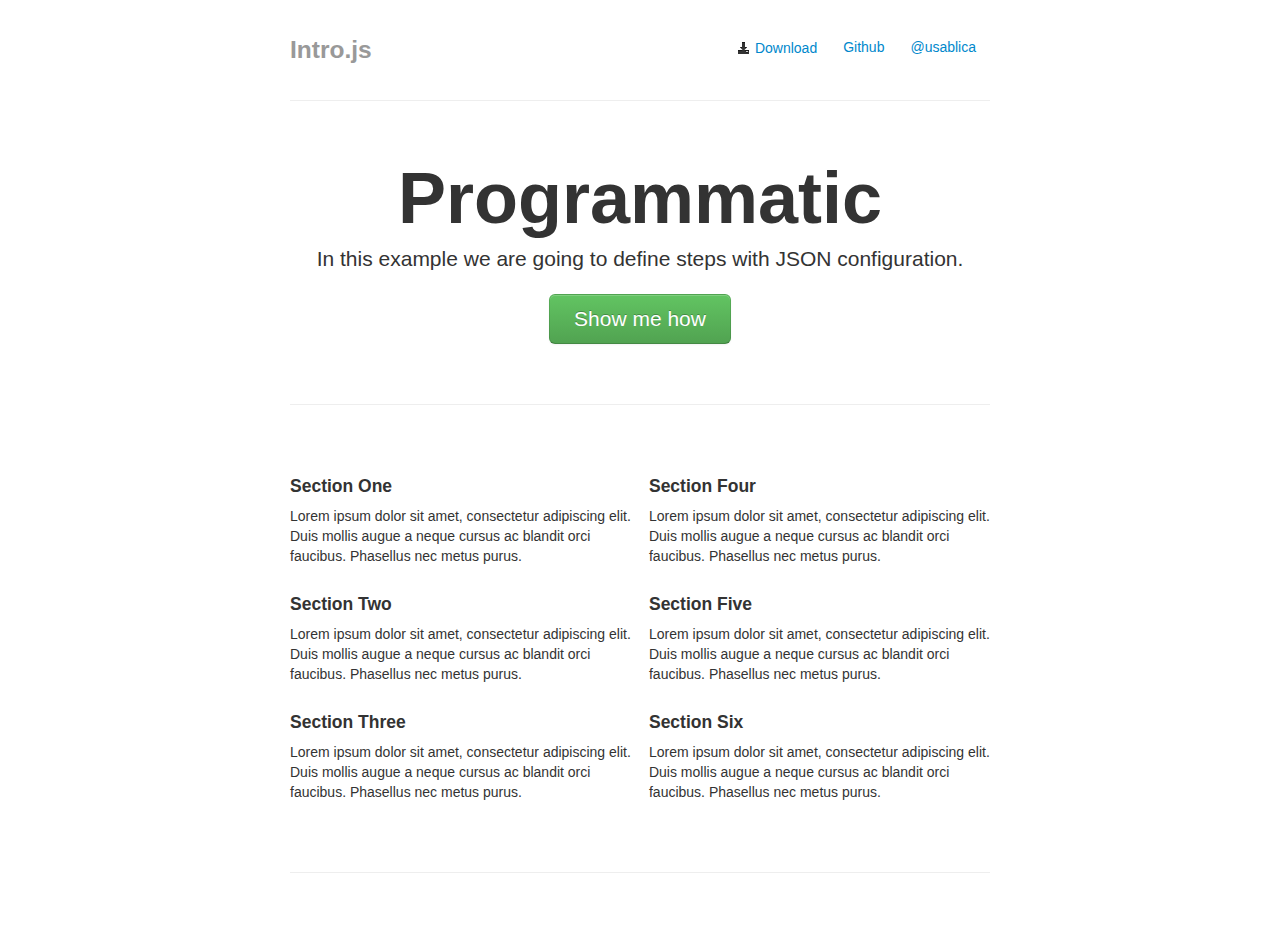
<file: islandviewer-ui/static/js/intro.js-0.7.1/example/programmatic/index.html>
<!DOCTYPE html>
<html lang="en">
  <head>
    <meta charset="utf-8">
    <title>Defining with JSON configuration</title>
    <meta name="viewport" content="width=device-width, initial-scale=1.0">
    <meta name="description" content="Intro.js - Better introductions for websites and features with a step-by-step guide for your projects.">
    <meta name="author" content="Afshin Mehrabani (@afshinmeh) in usabli.ca group">

    <!-- styles -->
    <link href="../assets/css/bootstrap.min.css" rel="stylesheet">
    <link href="../assets/css/demo.css" rel="stylesheet">

    <!-- Add IntroJs styles -->
    <link href="../../introjs.css" rel="stylesheet">

    <link href="../assets/css/bootstrap-responsive.min.css" rel="stylesheet">
  </head>

  <body>

    <div class="container-narrow">

      <div class="masthead">
        <ul id="step5" class="nav nav-pills pull-right">
          <li><a href="https://github.com/usablica/intro.js/tags"><i class='icon-black icon-download-alt'></i> Download</a></li>
          <li><a href="https://github.com/usablica/intro.js">Github</a></li>
          <li><a href="https://twitter.com/usablica">@usablica</a></li>
        </ul>
        <h3 class="muted">Intro.js</h3>
      </div>

      <hr>

      <div class="jumbotron">
        <h1 id="step1">Programmatic</h1>
        <p id="step4" class="lead">In this example we are going to define steps with JSON configuration.</p>
        <a class="btn btn-large btn-success" href="javascript:void(0);" onclick="startIntro();">Show me how</a>
      </div>

      <hr>

      <div class="row-fluid marketing">
        <div id="step2" class="span6">
          <h4>Section One</h4>
          <p>Lorem ipsum dolor sit amet, consectetur adipiscing elit. Duis mollis augue a neque cursus ac blandit orci faucibus. Phasellus nec metus purus.</p>

          <h4>Section Two</h4>
          <p>Lorem ipsum dolor sit amet, consectetur adipiscing elit. Duis mollis augue a neque cursus ac blandit orci faucibus. Phasellus nec metus purus.</p>

          <h4>Section Three</h4>
          <p>Lorem ipsum dolor sit amet, consectetur adipiscing elit. Duis mollis augue a neque cursus ac blandit orci faucibus. Phasellus nec metus purus.</p>
        </div>

        <div id="step3" class="span6">
          <h4>Section Four</h4>
          <p>Lorem ipsum dolor sit amet, consectetur adipiscing elit. Duis mollis augue a neque cursus ac blandit orci faucibus. Phasellus nec metus purus.</p>


          <h4>Section Five</h4>
          <p>Lorem ipsum dolor sit amet, consectetur adipiscing elit. Duis mollis augue a neque cursus ac blandit orci faucibus. Phasellus nec metus purus.</p>

          <h4>Section Six</h4>
          <p>Lorem ipsum dolor sit amet, consectetur adipiscing elit. Duis mollis augue a neque cursus ac blandit orci faucibus. Phasellus nec metus purus.</p>
        </div>
      </div>

      <hr>

    </div>
    <script type="text/javascript" src="../../intro.js"></script>
    <script type="text/javascript">
      function startIntro(){
        var intro = introJs();
          intro.setOptions({
            steps: [
              {
                element: document.querySelector('#step1'),
                intro: "This is a tooltip."
              },
              {
                element: document.querySelectorAll('#step2')[0],
                intro: "Ok, wasn't that fun?",
                position: 'right'
              },
              {
                element: '#step3',
                intro: 'More features, more fun.',
                position: 'left'
              },
              {
                element: '#step4',
                intro: "Another step.",
                position: 'bottom'
              },
              {
                element: '#step5',
                intro: 'Get it, use it.'
              }
            ]
          });

          intro.start();
      }
    </script>
  </body>
</html>
</file>
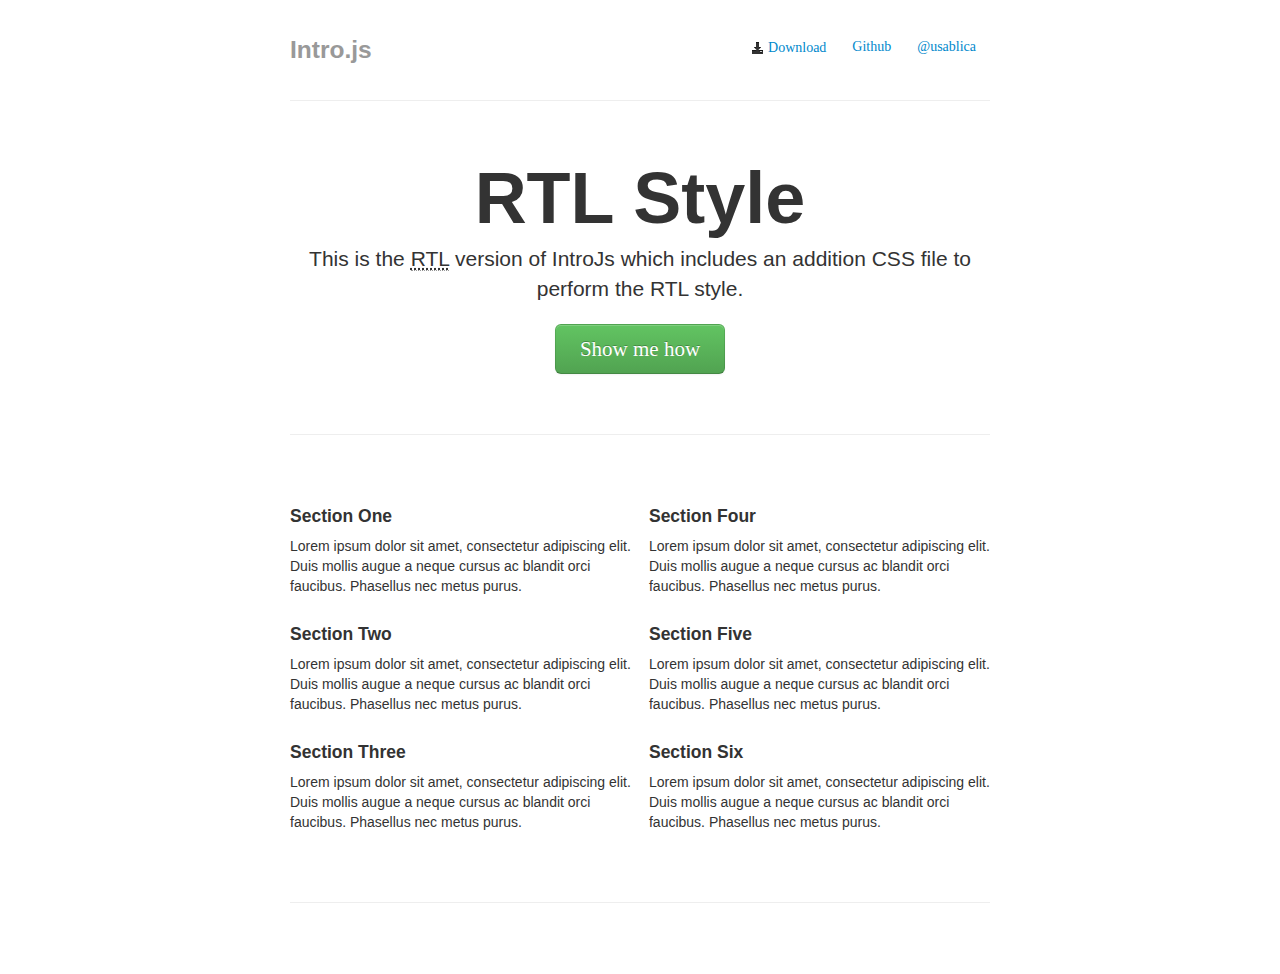
<file: islandviewer-ui/static/js/intro.js-0.7.1/example/RTL/index.html>
<!DOCTYPE html>
<html lang="en">
  <head>
    <meta charset="utf-8">
    <title>Handling "Right To Left" languages</title>
    <meta name="viewport" content="width=device-width, initial-scale=1.0">
    <meta name="description" content="Intro.js - Better introductions for websites and features with a step-by-step guide for your projects.">
    <meta name="author" content="Afshin Mehrabani (@afshinmeh) in usabli.ca group">

    <!-- styles -->
    <link href="../assets/css/bootstrap.min.css" rel="stylesheet">
    <link href="../assets/css/demo.css" rel="stylesheet">

    <!-- Add IntroJs styles -->
    <link href="../../introjs.css" rel="stylesheet">
    <!-- Add IntroJs RTL styles -->
    <link href="../../introjs-rtl.css" rel="stylesheet">

    <link href="../assets/css/bootstrap-responsive.min.css" rel="stylesheet">

    <style type="text/css"> 
      a, .introjs-tooltiptext {
        font-family: 'tahoma' !important;
      }
    </style>

  </head>

  <body>

    <div class="container-narrow">

      <div class="masthead">
        <ul class="nav nav-pills pull-right" data-step="5" data-intro="دانلود کن">
          <li><a href="https://github.com/usablica/intro.js/tags"><i class='icon-black icon-download-alt'></i> Download</a></li>
          <li><a href="https://github.com/usablica/intro.js">Github</a></li>
          <li><a href="https://twitter.com/usablica">@usablica</a></li>
        </ul>
        <h3 class="muted">Intro.js</h3>
      </div>

      <hr>

      <div class="jumbotron">
        <h1 data-step="1" data-intro="متن توضیح">RTL Style</span></h1>
        <p class="lead" data-step="4" data-intro="یک مرحله دیگه">This is the <abbr lang="en" title="Right To Left">RTL</abbr> version of IntroJs which includes an addition CSS file to perform the RTL style.</p>
        <a class="btn btn-large btn-success" href="javascript:void(0);" onclick="javascript:introJs().setOptions({ 'nextLabel': 'بعد', 'prevLabel': 'قبل', 'skipLabel': 'خروج', 'doneLabel': 'اتمام' }).start();">Show me how</a>
      </div>

      <hr>

      <div class="row-fluid marketing">
        <div class="span6" data-step="2" data-intro="باحال نیست؟" data-position='right'>
          <h4>Section One</h4>
          <p>Lorem ipsum dolor sit amet, consectetur adipiscing elit. Duis mollis augue a neque cursus ac blandit orci faucibus. Phasellus nec metus purus.</p>

          <h4>Section Two</h4>
          <p>Lorem ipsum dolor sit amet, consectetur adipiscing elit. Duis mollis augue a neque cursus ac blandit orci faucibus. Phasellus nec metus purus.</p>

          <h4>Section Three</h4>
          <p>Lorem ipsum dolor sit amet, consectetur adipiscing elit. Duis mollis augue a neque cursus ac blandit orci faucibus. Phasellus nec metus purus.</p>
          </div>

        <div class="span6" data-step="3" data-intro="امکانات بیشتر"  data-position='left'>
          <h4>Section Four</h4>
          <p>Lorem ipsum dolor sit amet, consectetur adipiscing elit. Duis mollis augue a neque cursus ac blandit orci faucibus. Phasellus nec metus purus.</p>

          <h4>Section Five</h4>
          <p>Lorem ipsum dolor sit amet, consectetur adipiscing elit. Duis mollis augue a neque cursus ac blandit orci faucibus. Phasellus nec metus purus.</p>

          <h4>Section Six</h4>
          <p>Lorem ipsum dolor sit amet, consectetur adipiscing elit. Duis mollis augue a neque cursus ac blandit orci faucibus. Phasellus nec metus purus.</p>

        </div>
      </div>

      <hr>
    </div>
    <script type="text/javascript" src="../../intro.js"></script>
  </body>
</html>
</file>
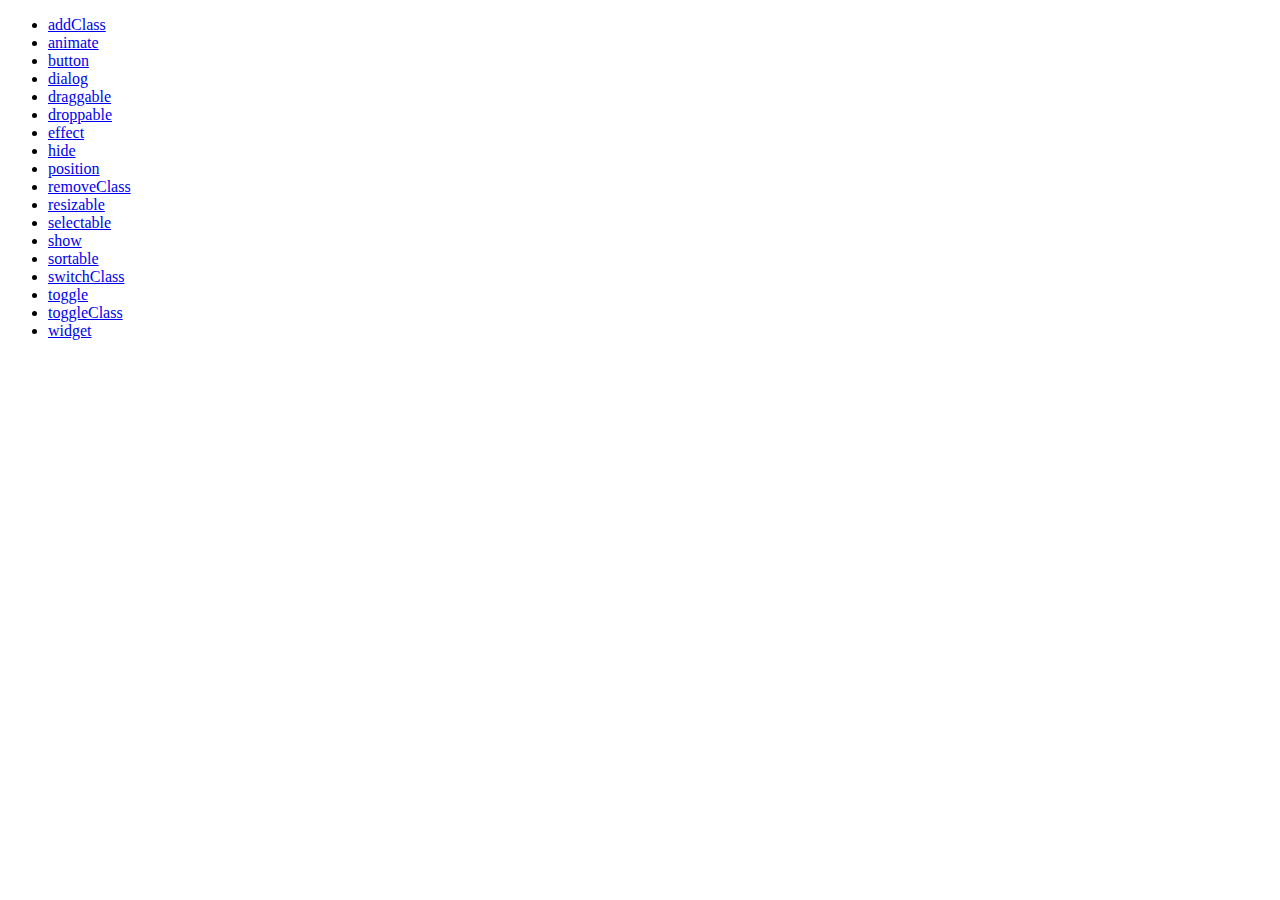
<file: islandviewer-ui/static/js/jquery-ui/development-bundle/demos/index.html>
<!doctype html>
<html lang="en">
<head>
	<meta charset="utf-8">
	<title>jQuery UI Demos</title>
</head>
<body>

<ul>
	<li><a href="addClass">addClass</a></li>
	<li><a href="animate">animate</a></li>
	<li><a href="button">button</a></li>
	<li><a href="dialog">dialog</a></li>
	<li><a href="draggable">draggable</a></li>
	<li><a href="droppable">droppable</a></li>
	<li><a href="effect">effect</a></li>
	<li><a href="hide">hide</a></li>
	<li><a href="position">position</a></li>
	<li><a href="removeClass">removeClass</a></li>
	<li><a href="resizable">resizable</a></li>
	<li><a href="selectable">selectable</a></li>
	<li><a href="show">show</a></li>
	<li><a href="sortable">sortable</a></li>
	<li><a href="switchClass">switchClass</a></li>
	<li><a href="toggle">toggle</a></li>
	<li><a href="toggleClass">toggleClass</a></li>
	<li><a href="widget">widget</a></li>
</ul>

</body>
</html>
</file>
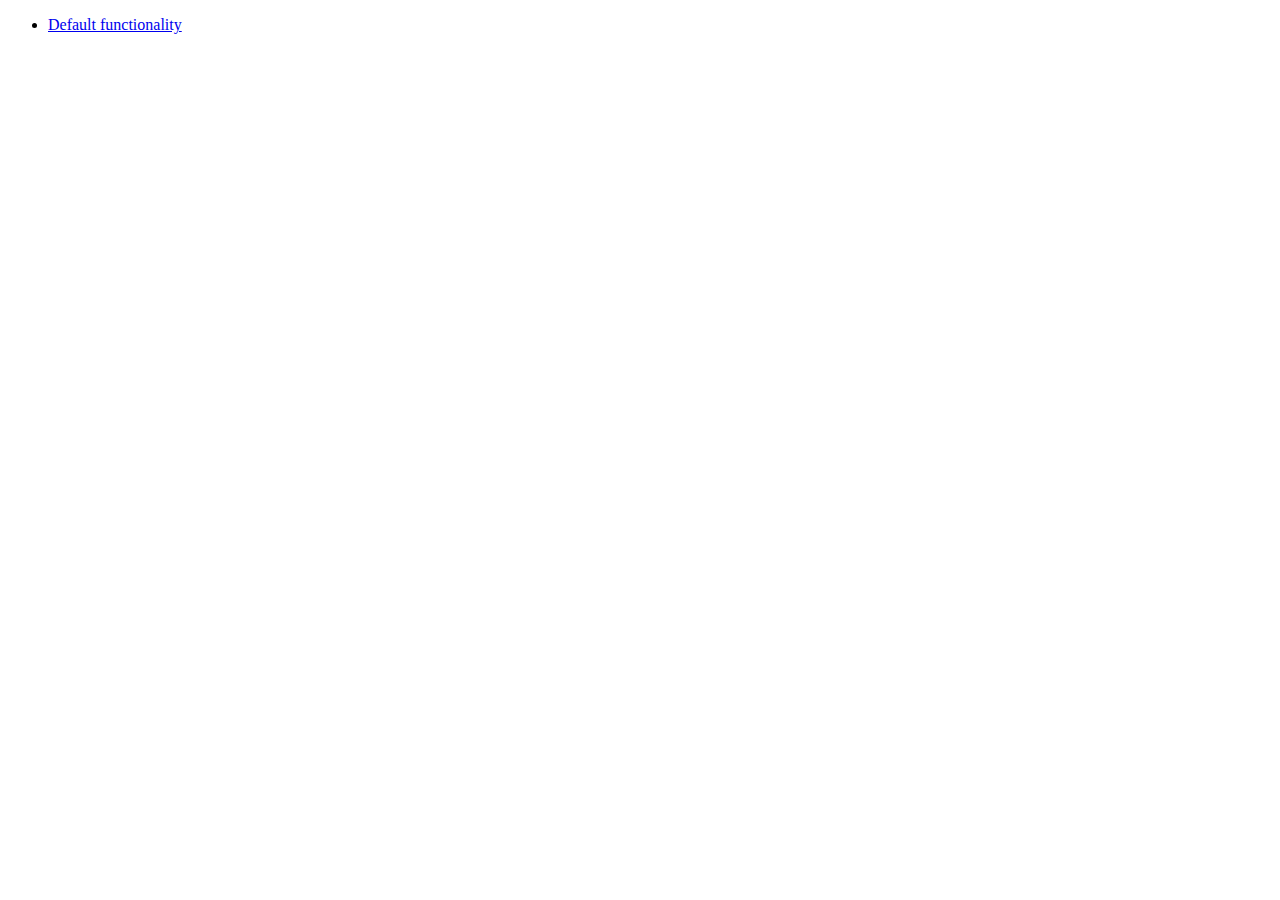
<file: islandviewer-ui/static/js/jquery-ui/development-bundle/demos/addClass/index.html>
<!doctype html>
<html lang="en">
<head>
	<meta charset="utf-8">
	<title>jQuery UI Effects Demos</title>
</head>
<body>

<ul>
	<li><a href="default.html">Default functionality</a></li>
</ul>

</body>
</html>
</file>
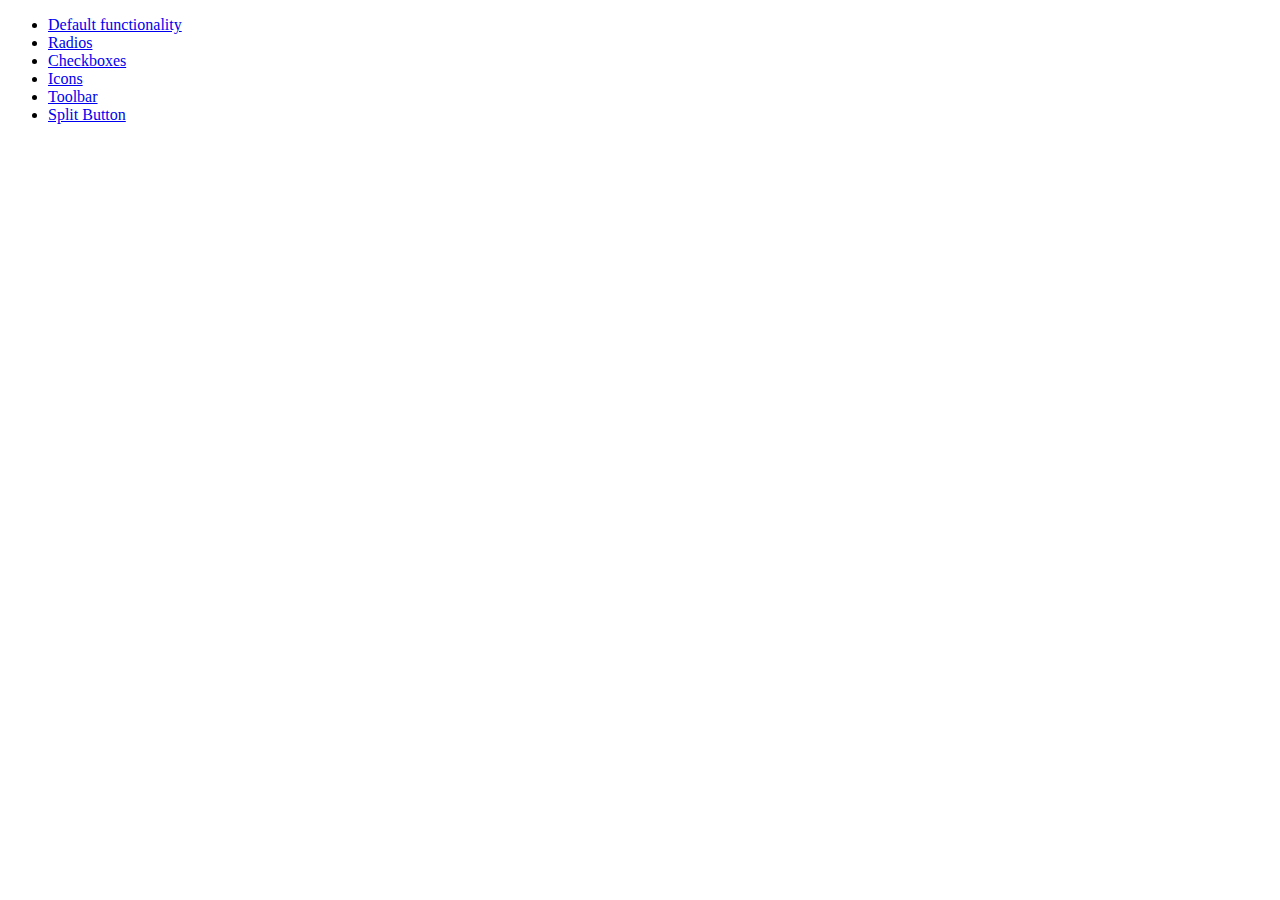
<file: islandviewer-ui/static/js/jquery-ui/development-bundle/demos/button/index.html>
<!doctype html>
<html lang="en">
<head>
	<meta charset="utf-8">
	<title>jQuery UI Button Demos</title>
</head>
<body>

<ul>
	<li><a href="default.html">Default functionality</a></li>
	<li><a href="radio.html">Radios</a></li>
	<li><a href="checkbox.html">Checkboxes</a></li>
	<li><a href="icons.html">Icons</a></li>
	<li><a href="toolbar.html">Toolbar</a></li>
	<li><a href="splitbutton.html">Split Button</a></li>
</ul>

</body>
</html>
</file>
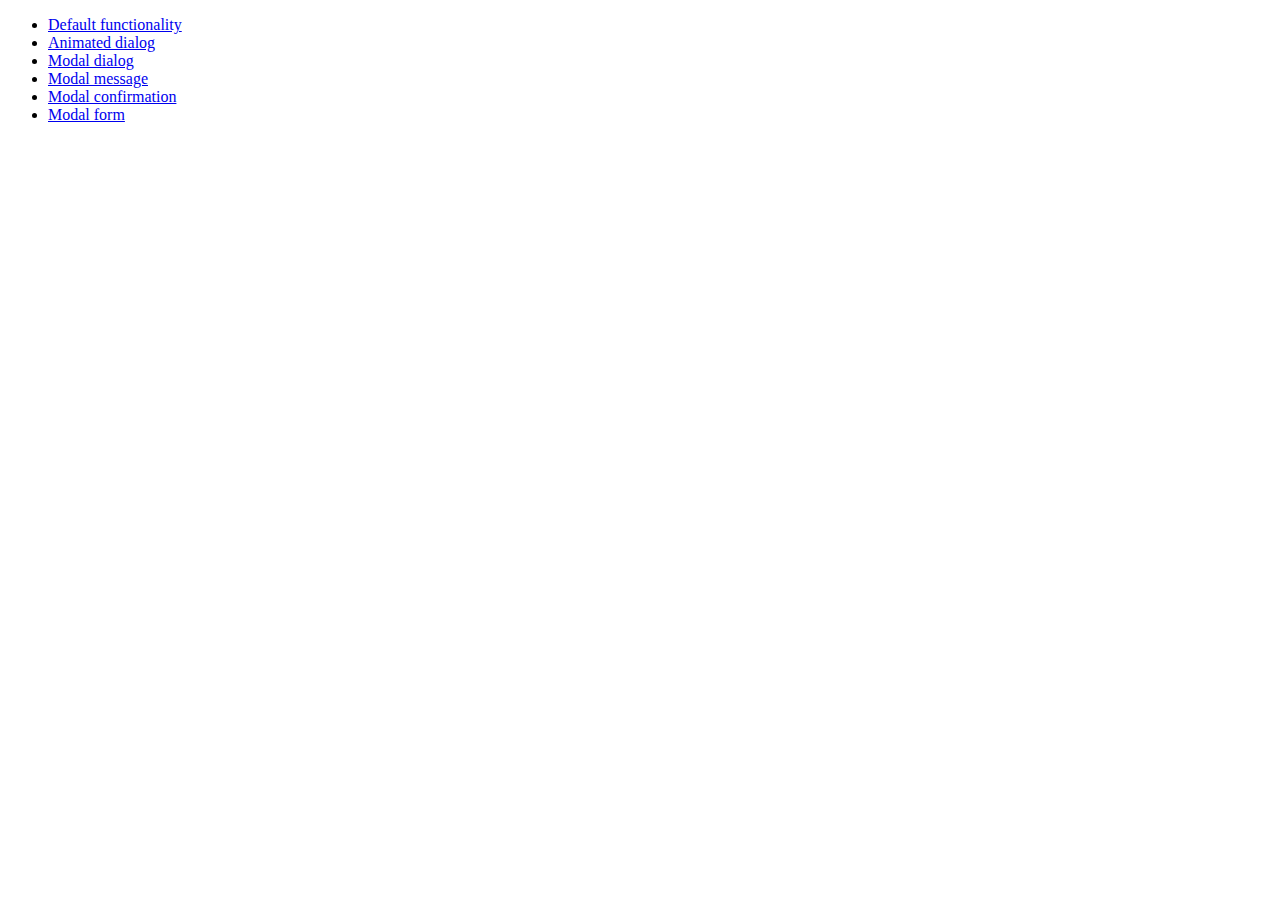
<file: islandviewer-ui/static/js/jquery-ui/development-bundle/demos/dialog/index.html>
<!doctype html>
<html lang="en">
<head>
	<meta charset="utf-8">
	<title>jQuery UI Dialog Demos</title>
</head>
<body>

<ul>
	<li><a href="default.html">Default functionality</a></li>
	<li><a href="animated.html">Animated dialog</a></li>
	<li><a href="modal.html">Modal dialog</a></li>
	<li><a href="modal-message.html">Modal message</a></li>
	<li><a href="modal-confirmation.html">Modal confirmation</a></li>
	<li><a href="modal-form.html">Modal form</a></li>
</ul>

</body>
</html>
</file>
<file: islandviewer-ui/static/js/intro.js-0.7.1/example/assets/css/demo.css>
body {
  padding-top: 20px;
  font-family: "Myriad Pro", Verdana, Arial, Tahoma;
  padding-bottom: 40px;
}

/* Custom container */
.container-narrow {
  margin: 0 auto;
  max-width: 700px;
}
.container-narrow > hr {
  margin: 30px 0;
}

/* Main marketing message and sign up button */
.jumbotron {
  margin: 60px 0;
  text-align: center;
}
.jumbotron h1 {
  font-size: 72px;
  line-height: 1;
}
.jumbotron .btn {
  font-size: 21px;
  padding: 14px 24px;
}

/* Supporting marketing content */
.marketing {
  margin: 60px 0;
}
.marketing p + h4 {
  margin-top: 28px;
}
</file>
<file: islandviewer-ui/static/js/intro.js-0.7.1/introjs.css>
.handle-display{
z-index: 100 /* the value which suits you application */
}
.introjs-overlay {
  position: absolute;
  z-index: 999999;
  background-color: #000;
  opacity: 0;
  background: -moz-radial-gradient(center,ellipse cover,rgba(0,0,0,0.4) 0,rgba(0,0,0,0.9) 100%);
  background: -webkit-gradient(radial,center center,0px,center center,100%,color-stop(0%,rgba(0,0,0,0.4)),color-stop(100%,rgba(0,0,0,0.9)));
  background: -webkit-radial-gradient(center,ellipse cover,rgba(0,0,0,0.4) 0,rgba(0,0,0,0.9) 100%);
  background: -o-radial-gradient(center,ellipse cover,rgba(0,0,0,0.4) 0,rgba(0,0,0,0.9) 100%);
  background: -ms-radial-gradient(center,ellipse cover,rgba(0,0,0,0.4) 0,rgba(0,0,0,0.9) 100%);
  background: radial-gradient(center,ellipse cover,rgba(0,0,0,0.4) 0,rgba(0,0,0,0.9) 100%);
  filter: progid:DXImageTransform.Microsoft.gradient(startColorstr='#66000000',endColorstr='#e6000000',GradientType=1);
  -ms-filter: "progid:DXImageTransform.Microsoft.Alpha(Opacity=50)";
  filter: alpha(opacity=50);
  -webkit-transition: all 0.3s ease-out;
     -moz-transition: all 0.3s ease-out;
      -ms-transition: all 0.3s ease-out;
       -o-transition: all 0.3s ease-out;
          transition: all 0.3s ease-out;
}

.introjs-fixParent {
  z-index: auto !important;
  opacity: 1.0 !important;
}

.introjs-showElement {
  z-index: 9999999 !important;
}

.introjs-relativePosition {
  position: relative;
}

.introjs-helperLayer {
  position: absolute;
  z-index: 9999998;
  background-color: #FFF;
  background-color: rgba(255,255,255,.9);
  border: 1px solid #777;
  border: 1px solid rgba(0,0,0,.5);
  border-radius: 4px;
  box-shadow: 0 2px 15px rgba(0,0,0,.4);
  -webkit-transition: all 0.3s ease-out;
     -moz-transition: all 0.3s ease-out;
      -ms-transition: all 0.3s ease-out;
       -o-transition: all 0.3s ease-out;
          transition: all 0.3s ease-out;
}

.introjs-helperNumberLayer {
  position: absolute;
  top: -16px;
  left: -16px;
  z-index: 9999999999 !important;
  padding: 2px;
  font-family: Arial, verdana, tahoma;
  font-size: 13px;
  font-weight: bold;
  color: white;
  text-align: center;
  text-shadow: 1px 1px 1px rgba(0,0,0,.3);
  background: #ff3019; /* Old browsers */
  background: -webkit-linear-gradient(top, #ff3019 0%, #cf0404 100%); /* Chrome10+,Safari5.1+ */
  background: -webkit-gradient(linear, left top, left bottom, color-stop(0%, #ff3019), color-stop(100%, #cf0404)); /* Chrome,Safari4+ */
  background:    -moz-linear-gradient(top, #ff3019 0%, #cf0404 100%); /* FF3.6+ */
  background:     -ms-linear-gradient(top, #ff3019 0%, #cf0404 100%); /* IE10+ */
  background:      -o-linear-gradient(top, #ff3019 0%, #cf0404 100%); /* Opera 11.10+ */
  background:         linear-gradient(to bottom, #ff3019 0%, #cf0404 100%);  /* W3C */
  width: 20px;
  height:20px;
  line-height: 20px;
  border: 3px solid white;
  border-radius: 50%;
  filter: progid:DXImageTransform.Microsoft.gradient(startColorstr='#ff3019', endColorstr='#cf0404', GradientType=0); /* IE6-9 */ 
  filter: progid:DXImageTransform.Microsoft.Shadow(direction=135, strength=2, color=ff0000); /* IE10 text shadows */
  box-shadow: 0 2px 5px rgba(0,0,0,.4);
}

.introjs-arrow {
  border: 5px solid white;
  content:'';
  position: absolute;
}
.introjs-arrow.top {
  top: -10px;
  border-top-color:transparent;
  border-right-color:transparent;
  border-bottom-color:white;
  border-left-color:transparent;
}
.introjs-arrow.right {
  right: -10px;
  top: 10px;
  border-top-color:transparent;
  border-right-color:transparent;
  border-bottom-color:transparent;
  border-left-color:white;
}
.introjs-arrow.bottom {
  bottom: -10px;
  border-top-color:white;
  border-right-color:transparent;
  border-bottom-color:transparent;
  border-left-color:transparent;
}
.introjs-arrow.left {
  left: -10px;
  top: 10px;
  border-top-color:transparent;
  border-right-color:white;
  border-bottom-color:transparent;
  border-left-color:transparent;
}

.introjs-tooltip {
  position: absolute;
  padding: 10px;
  background-color: white;
  min-width: 200px;
  max-width: 300px;
  border-radius: 3px;
  box-shadow: 0 1px 10px rgba(0,0,0,.4);
  -webkit-transition: opacity 0.1s ease-out;
     -moz-transition: opacity 0.1s ease-out;
      -ms-transition: opacity 0.1s ease-out;
       -o-transition: opacity 0.1s ease-out;
          transition: opacity 0.1s ease-out;
}

.introjs-tooltipbuttons {
  text-align: right;
}

/* 
 Buttons style by http://nicolasgallagher.com/lab/css3-github-buttons/ 
 Changed by Afshin Mehrabani
*/
.introjs-button {
  position: relative;
  overflow: visible;
  display: inline-block;
  padding: 0.3em 0.8em;
  border: 1px solid #d4d4d4;
  margin: 0;
  text-decoration: none;
  text-shadow: 1px 1px 0 #fff;
  font: 11px/normal sans-serif;
  color: #333;
  white-space: nowrap;
  cursor: pointer;
  outline: none;
  background-color: #ececec;
  background-image: -webkit-gradient(linear, 0 0, 0 100%, from(#f4f4f4), to(#ececec));
  background-image: -moz-linear-gradient(#f4f4f4, #ececec);
  background-image: -o-linear-gradient(#f4f4f4, #ececec);
  background-image: linear-gradient(#f4f4f4, #ececec);
  -webkit-background-clip: padding;
  -moz-background-clip: padding;
  -o-background-clip: padding-box;
  /*background-clip: padding-box;*/ /* commented out due to Opera 11.10 bug */
  -webkit-border-radius: 0.2em;
  -moz-border-radius: 0.2em;
  border-radius: 0.2em;
  /* IE hacks */
  zoom: 1;
  *display: inline;
  margin-top: 10px;
}

.introjs-button:hover {
  border-color: #bcbcbc;
  text-decoration: none; 
  box-shadow: 0px 1px 1px #e3e3e3;
}

.introjs-button:focus,
.introjs-button:active {
  background-image: -webkit-gradient(linear, 0 0, 0 100%, from(#ececec), to(#f4f4f4));
  background-image: -moz-linear-gradient(#ececec, #f4f4f4);
  background-image: -o-linear-gradient(#ececec, #f4f4f4);
  background-image: linear-gradient(#ececec, #f4f4f4);
}

/* overrides extra padding on button elements in Firefox */
.introjs-button::-moz-focus-inner {
  padding: 0;
  border: 0;
}

.introjs-skipbutton {
  margin-right: 5px;
  color: #7a7a7a;
}

.introjs-prevbutton {
  -webkit-border-radius: 0.2em 0 0 0.2em;
  -moz-border-radius: 0.2em 0 0 0.2em;
  border-radius: 0.2em 0 0 0.2em;
  border-right: none;
}

.introjs-nextbutton {
  -webkit-border-radius: 0 0.2em 0.2em 0;
  -moz-border-radius: 0 0.2em 0.2em 0;
  border-radius: 0 0.2em 0.2em 0;
}

.introjs-disabled, .introjs-disabled:hover, .introjs-disabled:focus {
  color: #9a9a9a;
  border-color: #d4d4d4;
  box-shadow: none;
  cursor: default;
  background-color: #f4f4f4;
  background-image: none;
  text-decoration: none;
}

.introjs-bullets {
  text-align: center;
}
.introjs-bullets ul {
  clear: both;
  margin: 15px auto 0;
  padding: 0;
  display: inline-block;
}
.introjs-bullets ul li {
  list-style: none;
  float: left;
  margin: 0 2px;
}
.introjs-bullets ul li a {
  display: block;
  width: 6px;
  height: 6px;
  background: #ccc;
  border-radius: 10px;
  -moz-border-radius: 10px;
  -webkit-border-radius: 10px;
  text-decoration: none;
}
.introjs-bullets ul li a:hover {
  background: #999;
}
.introjs-bullets ul li a.active {
  background: #999;
}
</file>
<file: islandviewer-ui/static/js/intro.js-0.7.1/introjs-rtl.css>
.introjs-tooltipbuttons {
  text-align: left;
}
.introjs-skipbutton {
  margin-left: 5px;
}
.introjs-tooltip {
  direction: rtl;
}
.introjs-prevbutton {
  border: 1px solid #d4d4d4;
  border-left: none;
  -webkit-border-radius: 0 0.2em 0.2em 0;
  -moz-border-radius: 0 0.2em 0.2em 0;
  border-radius: 0 0.2em 0.2em 0;
}
.introjs-nextbutton {
  border: 1px solid #d4d4d4;
  -webkit-border-radius: 0.2em 0 0 0.2em;
  -moz-border-radius: 0.2em 0 0 0.2em;
  border-radius: 0.2em 0 0 0.2em;
}
</file>
